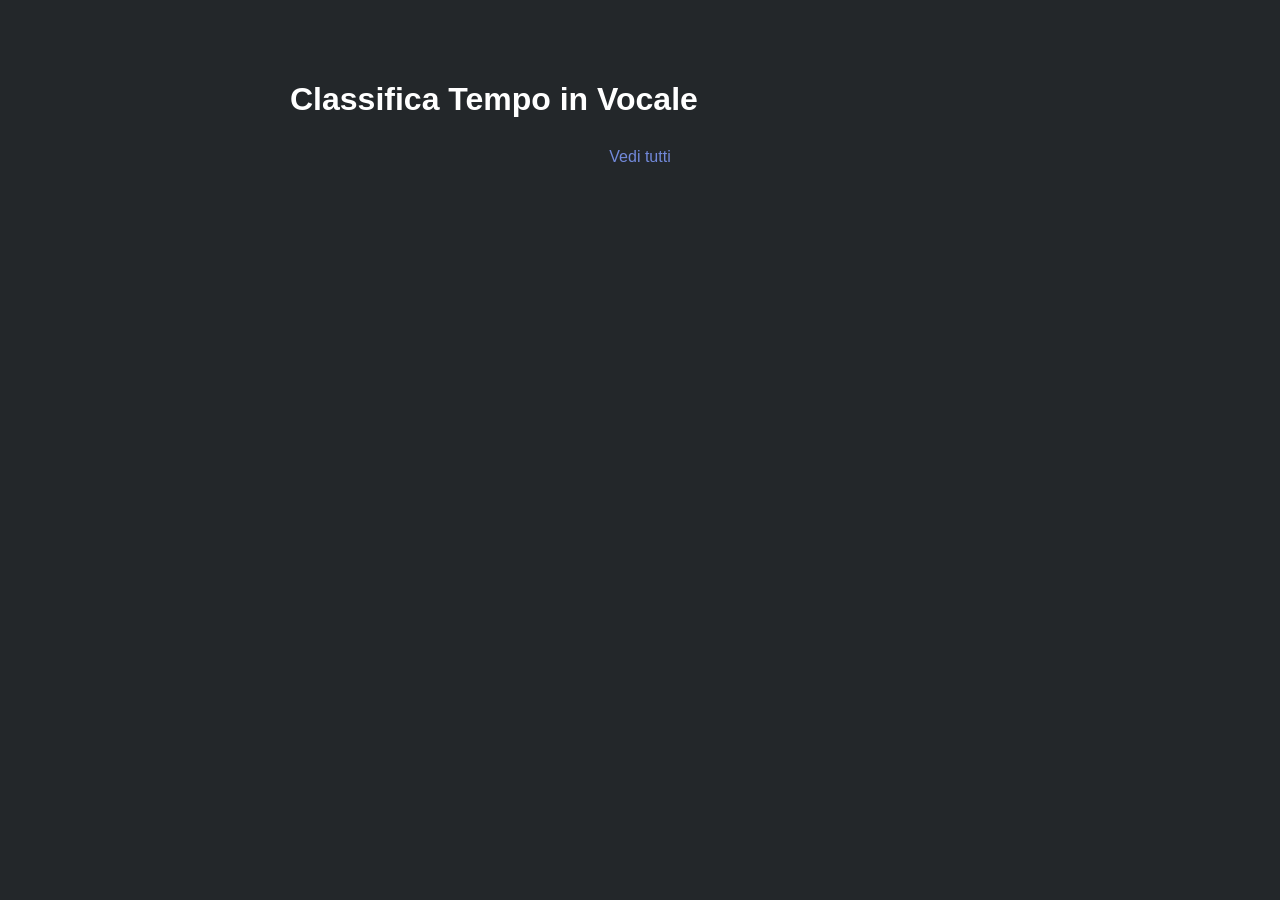
<file: index.html>
<!DOCTYPE html>
<html lang="it">
<head>
    <meta charset="UTF-8">
    <meta name="viewport" content="width=device-width, initial-scale=1.0">
    <title>Classifica Tempo in Vocale</title>
    <link rel="stylesheet" href="a.css">
</head>

<body>
    <div class="container">
        <h1>Classifica Tempo in Vocale</h1>

        <div id="leaderboard"></div>

        <a class="view-all" href="#">Vedi tutti</a>
    </div>
    <script src="a.js"></script>
</body>
</html>
</file>
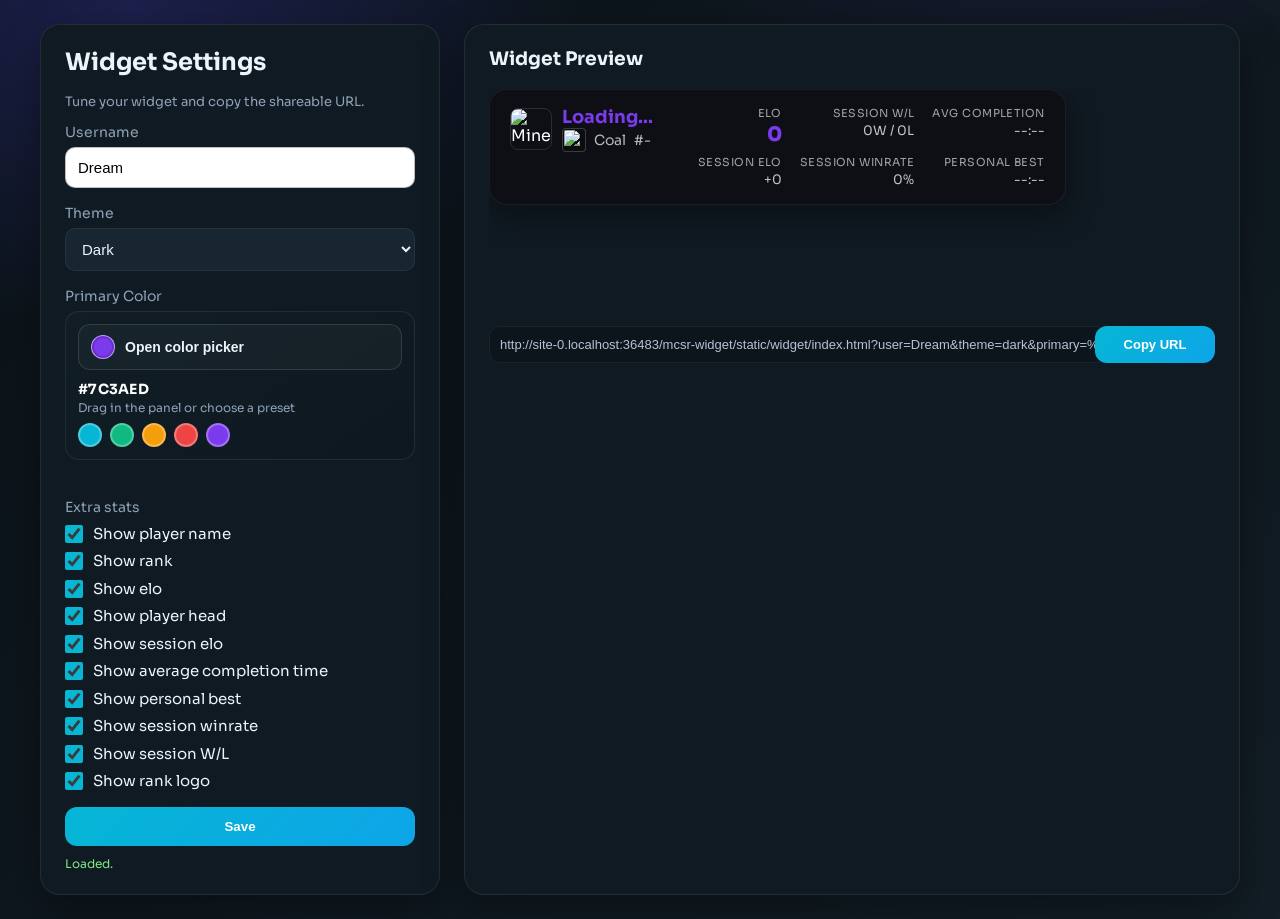
<file: mcsr-widget/static/dashboard/index.html>
<!DOCTYPE html>
<html>
<head>
  <meta charset="UTF-8">
  <meta name="viewport" content="width=device-width, initial-scale=1">
  <title>MCSR Widget Dashboard</title>
  <link rel="stylesheet" href="style.css">
</head>
<body>

<div class="dashboard">
  <div class="panel">
    <h2>Widget Settings</h2>
    <p class="subtle">Tune your widget and copy the shareable URL.</p>

    <div class="control">
      <label>Username</label>
      <input id="username" placeholder="Nickname">
    </div>

    <div class="control">
      <label>Theme</label>
      <select id="theme">
        <option value="dark">Dark</option>
        <option value="light">Light</option>
      </select>
    </div>

    <div class="control">
      <label>Primary Color</label>
      <div class="color-card">
        <input type="color" id="primary" class="primary-native" aria-label="Choose primary color">
        <button type="button" id="primaryTrigger" class="primary-trigger">
          <span id="primarySwatch" class="primary-swatch"></span>
          <span class="primary-trigger-text">Open color picker</span>
        </button>
        <div class="custom-picker" id="customPicker">
          <div class="picker-spectrum" id="pickerSpectrum" aria-label="Color spectrum">
            <span class="picker-knob" id="pickerKnob"></span>
          </div>
          <label class="picker-hue-line">
            <span>Hue</span>
            <input id="pickerHue" type="range" min="0" max="360" step="1" value="270">
          </label>
          <label class="picker-hex-line">
            <span>HEX</span>
            <input id="primaryHexInput" type="text" maxlength="7" value="#7C3AED">
          </label>
        </div>
        <div class="color-meta">
          <div id="primaryHex">#7C3AED</div>
          <div class="color-hint">Drag in the panel or choose a preset</div>
        </div>
        <div class="preset-row" id="presetRow">
          <button type="button" class="preset" data-color="#06B6D4" aria-label="Preset cyan"></button>
          <button type="button" class="preset" data-color="#10B981" aria-label="Preset emerald"></button>
          <button type="button" class="preset" data-color="#F59E0B" aria-label="Preset amber"></button>
          <button type="button" class="preset" data-color="#EF4444" aria-label="Preset red"></button>
          <button type="button" class="preset" data-color="#7C3AED" aria-label="Preset violet"></button>
        </div>
      </div>
    </div>

    <div class="control toggles-control">
      <label>Extra stats</label>
      <label class="checkline"><input type="checkbox" id="showName"> Show player name</label>
      <label class="checkline"><input type="checkbox" id="showRank"> Show rank</label>
      <label class="checkline"><input type="checkbox" id="showElo"> Show elo</label>
      <label class="checkline"><input type="checkbox" id="head"> Show player head</label>
      <label class="checkline"><input type="checkbox" id="sessionElo"> Show session elo</label>
      <label class="checkline"><input type="checkbox" id="avgTime"> Show average completion time</label>
      <label class="checkline"><input type="checkbox" id="personalBest"> Show personal best</label>
      <label class="checkline"><input type="checkbox" id="sessionWinrate"> Show session winrate</label>
      <label class="checkline"><input type="checkbox" id="sessionWL"> Show session W/L</label>
      <label class="checkline"><input type="checkbox" id="rankLogo"> Show rank logo</label>
    </div>

    <button id="saveBtn" type="button">Save</button>
    <div id="status" class="status" aria-live="polite"></div>
  </div>

  <div class="preview">
    <h3>Widget Preview</h3>
    <iframe id="preview"></iframe>

    <div class="output">
      <input id="url" readonly>
      <button id="copyBtn" type="button">Copy URL</button>
    </div>
  </div>
</div>

<script src="script.js"></script>
</body>
</html>
</file>
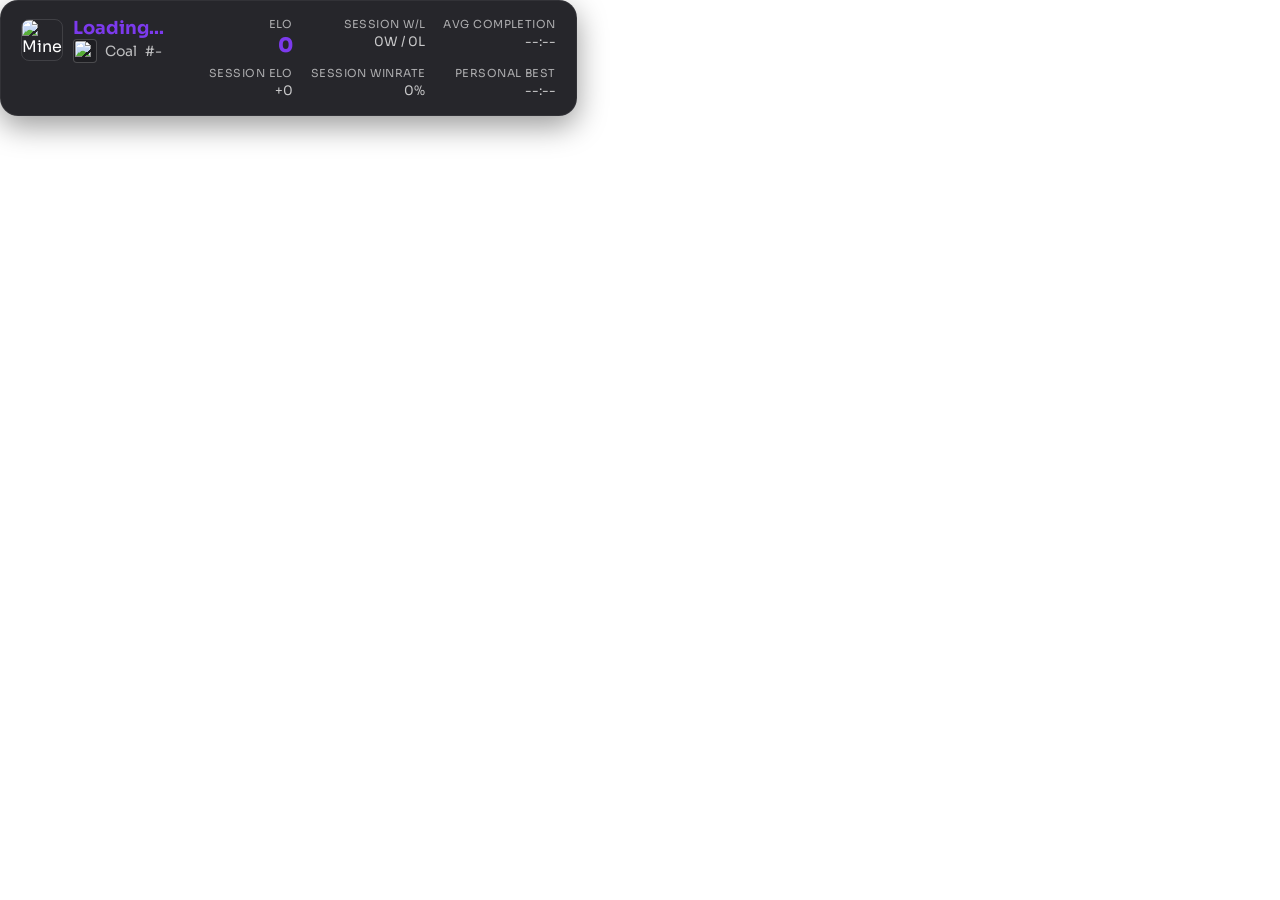
<file: mcsr-widget/static/widget/index.html>
<!DOCTYPE html>
<html>
<head>
  <meta charset="UTF-8">
  <meta name="viewport" content="width=device-width, initial-scale=1">
  <link rel="stylesheet" href="style.css">
</head>
<body>
  <div id="widget" class="dark">
    <div class="left" id="leftCol">
      <img id="head" alt="Minecraft head">
      <div class="identity">
        <div id="username">Loading...</div>
        <div class="rank-line" id="rankLine">
          <img id="rankIcon" class="rank-icon" alt="Rank icon">
          <span id="rankName">Coal</span>
          <span id="rank">#-</span>
        </div>
      </div>
    </div>

    <div class="right stats" id="rightCol">
      <div class="stat" id="statElo">
        <span class="label">ELO</span>
        <span id="elo">0</span>
      </div>
      <div class="stat" id="statSessionElo">
        <span class="label">Session ELO</span>
        <span id="sessionElo">+0</span>
      </div>
      <div class="stat" id="statWL">
        <span class="label">Session W/L</span>
        <span id="wl">0W / 0L</span>
      </div>
      <div class="stat" id="statWinrate">
        <span class="label">Session Winrate</span>
        <span id="winrate">0%</span>
      </div>
      <div class="stat" id="statAvgTime">
        <span class="label">Avg Completion</span>
        <span id="avgTime">--:--</span>
      </div>
      <div class="stat" id="statPersonalBest">
        <span class="label">Personal Best</span>
        <span id="personalBest">--:--</span>
      </div>
    </div>
  </div>

  <script src="script.js"></script>
</body>
</html>
</file>
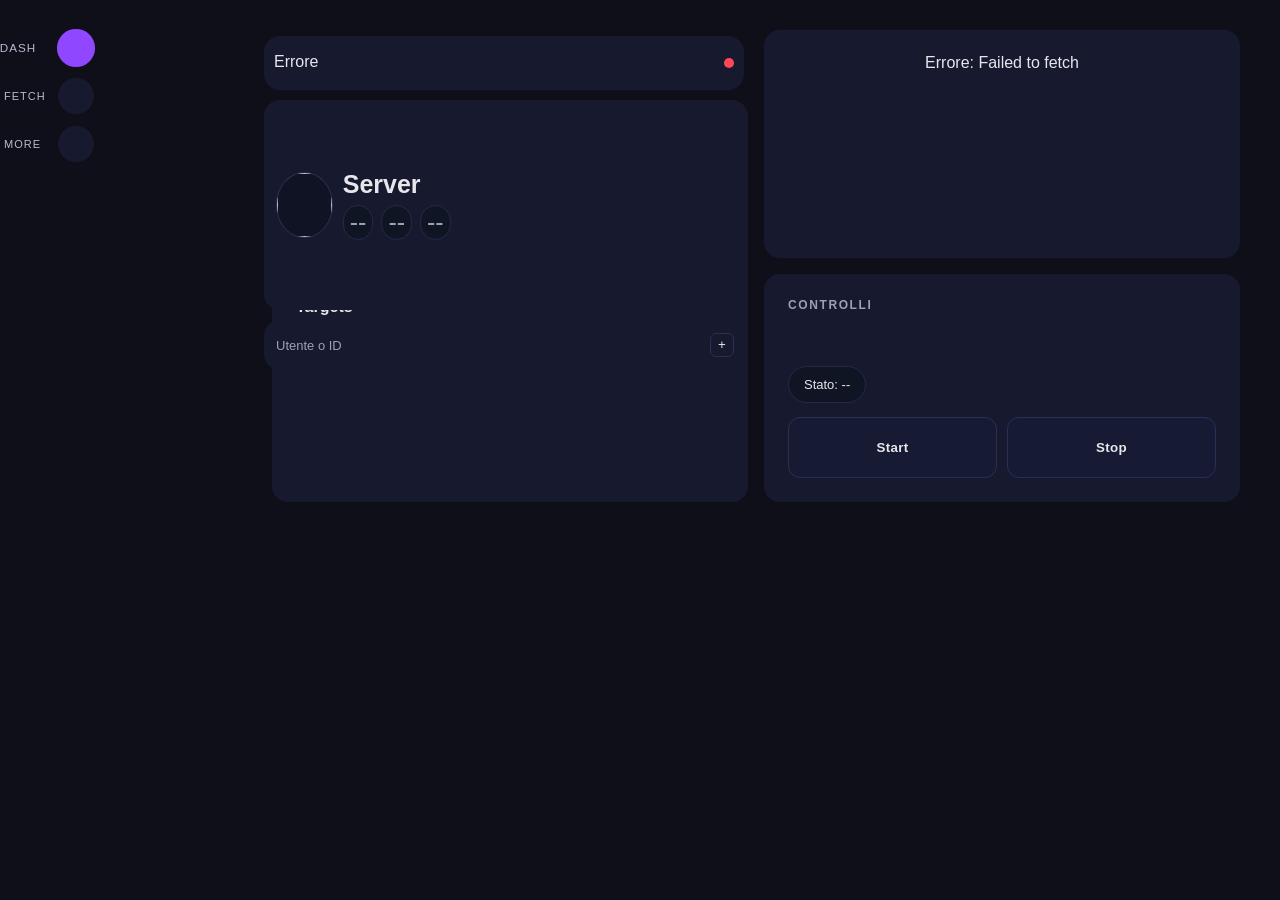
<file: dash.html>
<!DOCTYPE html>
<html lang="it">
<head>
<meta charset="UTF-8">
<meta name="viewport" content="width=device-width, initial-scale=1.0">
<title>Dashboard Bot</title>
<link rel="stylesheet" href="dash.css">
</head>
<body>

<div class="container">

    <!-- Barra bottoni schede -->
    <div class="tab-buttons">
        <button class="active" data-label="DASH" onclick="showTab('dashboard')"></button>
        <button data-label="FETCH"></button>
        <button data-label="MORE" onclick="showTab('more')"></button>
    </div>

    <!-- Schede principali -->
    <div id="dashboard" class="tab-content active">
        <div class="dashboard-layout">
            <div class="pills-vertical">
                <div class="pill pill-online">
                    <span class="pill-status">
                        <span class="pill-text" id="bot-status-text">--</span>
                        <span class="pill-subtext" id="bot-status-time"></span>
                    </span>
                    <span class="status-dot status-unknown" aria-label="unknown"></span>
                </div>
                <div class="pill pill-server">
                    <img id="server-icon" class="server-icon" alt="">
                    <div class="server-box">
                        <div class="server-name" id="server-name">Server</div>
                        <div class="server-meta">
                            <span id="server-members">--</span>
                            <span id="server-text">--</span>
                            <span id="server-voice">--</span>
                        </div>
                    </div>
                </div>
                <div class="pill pill-utenti">
                    <input id="member-input" type="text" placeholder="Utente o ID" autocomplete="off">
                    <button id="member-add" class="pill-add" type="button">+</button>
                    <div id="member-suggest" class="suggest-box" aria-hidden="true"></div>
                </div>
            </div>

            <div class="big-card card-fetch">Fetch</div>

            <div class="big-card card-info">
                <div class="targets-card">
                    <div class="targets-title">Targets</div>
                    <ul id="target-list" class="targets-list"></ul>
                </div>
            </div>

            <div class="big-card card-log">
                <div class="log-card">
                    <div class="log-title">Controlli</div>
                    <div class="log-status" id="cmd-status">Stato: --</div>
                    <div class="log-actions">
                        <button id="btn-start" class="log-btn">Start</button>
                        <button id="btn-stop" class="log-btn danger">Stop</button>
                    </div>
                </div>
            </div>
        </div>
    </div>

    <div id="more" class="tab-content grid">
        <div class="card">Altro contenuto</div>
        <div class="card">Opzioni aggiuntive</div>
    </div>

</div>

<script src="dash.js"></script>
</body>
</html>
</file>
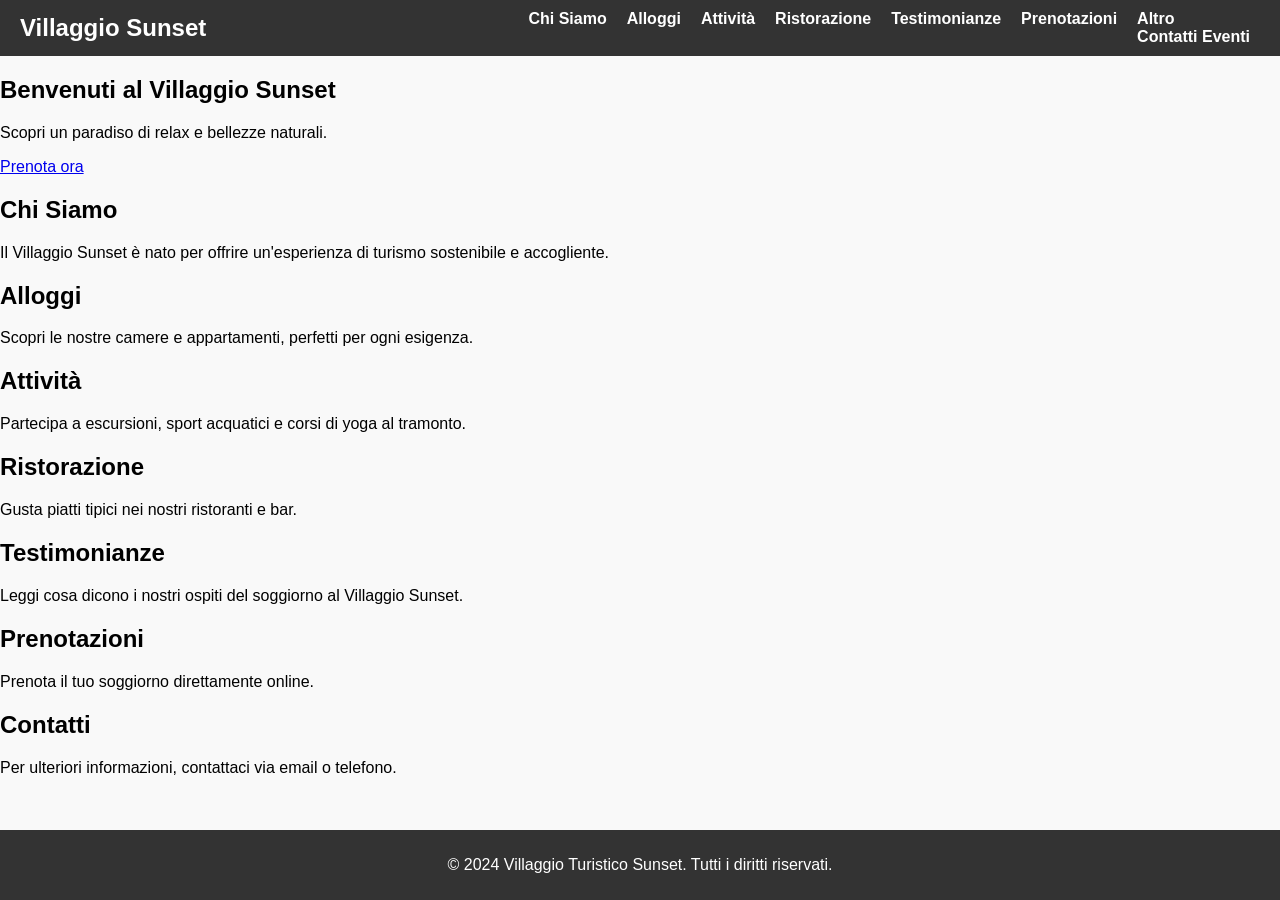
<file: main.html>
<!DOCTYPE html>
<html lang="it">
<head>
    <meta charset="UTF-8">
    <meta name="viewport" content="width=device-width, initial-scale=1.0">
    <link rel="stylesheet" href="styles.css">
    <title>Villaggio Turistico Sunset</title>
</head>
<body>
    <header>
        <div class="logo">Villaggio Sunset</div>
        <nav>
            <ul>
                <li><a href="#chi-siamo">Chi Siamo</a></li>
                <li><a href="#alloggi">Alloggi</a></li>
                <li><a href="#attivita">Attività</a></li>
                <li><a href="#ristorazione">Ristorazione</a></li>
                <li><a href="#testimonianze">Testimonianze</a></li>
                <li><a href="#prenotazioni">Prenotazioni</a></li>
                <li>
                    <a href="javascript:void(0);" class="dropdown-toggle">Altro</a>
                    <div class="dropdown-content">
                        <a href="#contatti">Contatti</a>
                        <a href="#eventi">Eventi</a>
                    </div>
                </li>
            </ul>
        </nav>
    </header>

    <section class="hero">
        <h1>Benvenuti al Villaggio Sunset</h1>
        <p>Scopri un paradiso di relax e bellezze naturali.</p>
        <a href="#prenotazioni" class="btn">Prenota ora</a>
    </section>

    <section id="chi-siamo">
        <h2>Chi Siamo</h2>
        <p>Il Villaggio Sunset è nato per offrire un'esperienza di turismo sostenibile e accogliente.</p>
    </section>

    <section id="alloggi">
        <h2>Alloggi</h2>
        <p>Scopri le nostre camere e appartamenti, perfetti per ogni esigenza.</p>
    </section>

    <section id="attivita">
        <h2>Attività</h2>
        <p>Partecipa a escursioni, sport acquatici e corsi di yoga al tramonto.</p>
    </section>

    <section id="ristorazione">
        <h2>Ristorazione</h2>
        <p>Gusta piatti tipici nei nostri ristoranti e bar.</p>
    </section>

    <section id="testimonianze">
        <h2>Testimonianze</h2>
        <p>Leggi cosa dicono i nostri ospiti del soggiorno al Villaggio Sunset.</p>
    </section>

    <section id="prenotazioni">
        <h2>Prenotazioni</h2>
        <p>Prenota il tuo soggiorno direttamente online.</p>
    </section>

    <section id="contatti">
        <h2>Contatti</h2>
        <p>Per ulteriori informazioni, contattaci via email o telefono.</p>
    </section>

    <footer>
        <p>&copy; 2024 Villaggio Turistico Sunset. Tutti i diritti riservati.</p>
    </footer>

    <script>
        document.querySelectorAll('.dropdown-toggle').forEach(item => {
            item.addEventListener('click', () => {
                const dropdown = item.nextElementSibling;
                const isVisible = dropdown.style.display === 'block';
                dropdown.style.display = isVisible ? 'none' : 'block';
            });
        });
        window.onclick = function(event) {
            if (!event.target.matches('.dropdown-toggle')) {
                const dropdowns = document.getElementsByClassName("dropdown-content");
                for (let i = 0; i < dropdowns.length; i++) {
                    dropdowns[i].style.display = 'none';
                }
            }
        }
    </script>
</body>
</html>
</file>
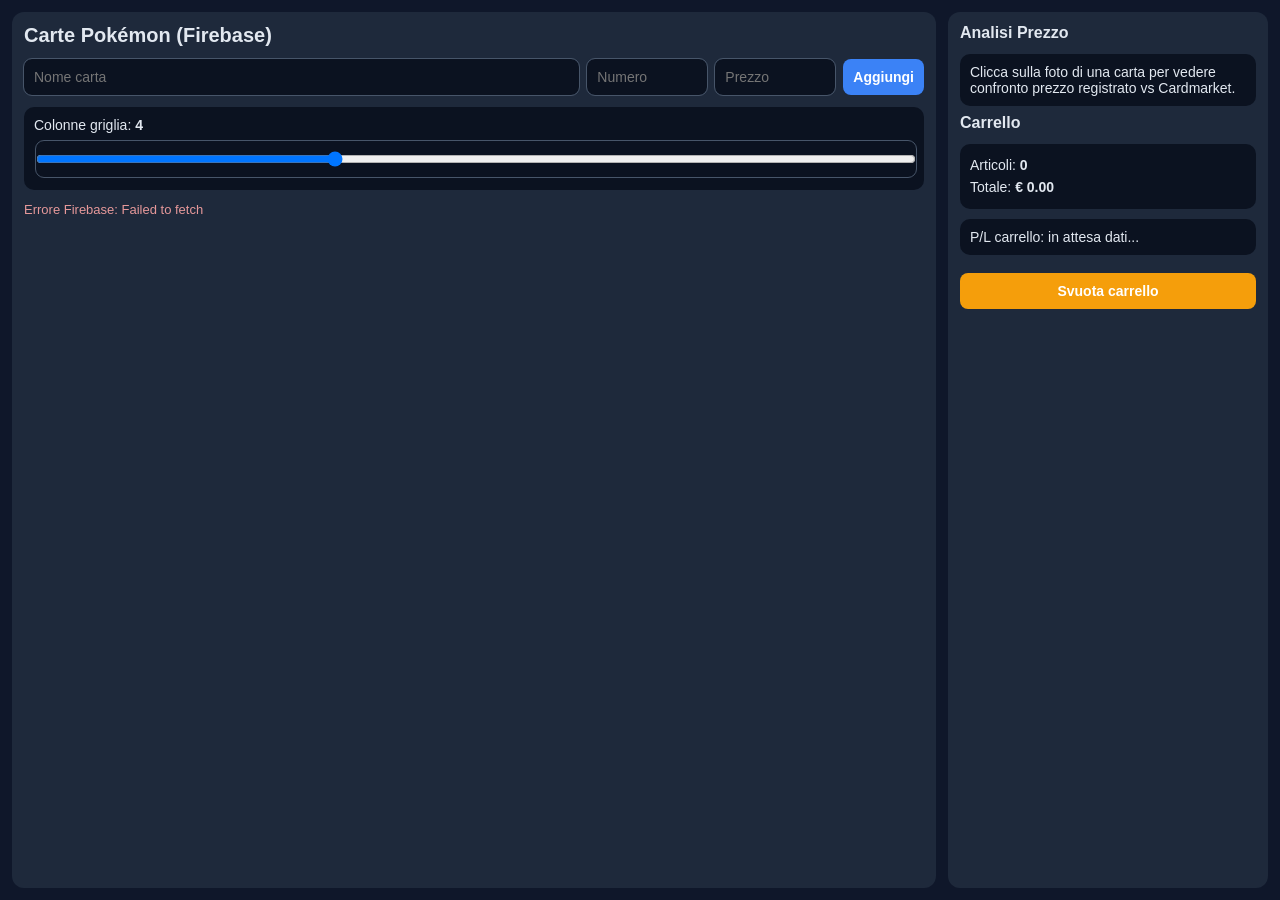
<file: poke.html>
<!DOCTYPE html>
<html lang="it">
<head>
  <meta charset="UTF-8">
  <meta name="viewport" content="width=device-width, initial-scale=1.0">
  <title>Poke Paradosso - Firebase</title>
  <style>
    :root {
      --bg: #0f172a;
      --panel: #1e293b;
      --panel-2: #334155;
      --text: #e2e8f0;
      --primary: #3b82f6;
      --danger: #ef4444;
      --success: #10b981;
      --warning: #f59e0b;
    }

    * { box-sizing: border-box; }

    body {
      margin: 0;
      font-family: Arial, sans-serif;
      background: var(--bg);
      color: var(--text);
    }

    .layout {
      display: grid;
      grid-template-columns: 1fr 320px;
      gap: 12px;
      min-height: 100vh;
      padding: 12px;
    }

    .left-column,
    .right-column {
      background: var(--panel);
      border-radius: 12px;
      padding: 12px;
    }

    h1, h2 { margin: 0 0 12px 0; }
    h1 { font-size: 20px; }
    h2 { font-size: 16px; }

    .form-grid {
      display: grid;
      gap: 8px;
      grid-template-columns: 1fr 120px 120px auto;
      margin-bottom: 12px;
    }

    input, button {
      border: none;
      border-radius: 8px;
      padding: 10px;
      font-size: 14px;
    }

    input {
      background: #0b1220;
      color: var(--text);
      outline: 1px solid #475569;
    }

    button {
      color: white;
      cursor: pointer;
      font-weight: bold;
    }

    .btn-primary { background: var(--primary); }
    .btn-danger { background: var(--danger); }
    .btn-success { background: var(--success); }
    .btn-warning { background: var(--warning); }

    .status {
      font-size: 13px;
      opacity: .9;
      margin: 0 0 10px 0;
    }

    .cards-grid {
      display: grid;
      grid-template-columns: repeat(4, minmax(0, 1fr));
      gap: 10px;
    }

    .card {
      background: var(--panel-2);
      border-radius: 10px;
      padding: 8px;
      overflow: hidden;
    }

    .card img {
      width: 100%;
      border-radius: 8px;
      aspect-ratio: 3 / 4;
      object-fit: cover;
      margin-bottom: 6px;
    }

    .card-title {
      font-weight: 700;
      font-size: 14px;
      white-space: nowrap;
      overflow: hidden;
      text-overflow: ellipsis;
    }
    .card-sub {
      font-size: 12px;
      opacity: .9;
      margin-top: 2px;
      white-space: nowrap;
      overflow: hidden;
      text-overflow: ellipsis;
    }
    .card-meta-row {
      display: flex;
      align-items: center;
      justify-content: space-between;
      gap: 8px;
      margin-top: 2px;
    }
    .card-live-price {
      font-size: 12px;
      font-weight: 700;
      min-height: 16px;
      text-align: right;
      white-space: nowrap;
      overflow: hidden;
      text-overflow: ellipsis;
    }
    .card-price-edit {
      margin-top: 2px;
      font-size: 12px;
      opacity: .95;
      cursor: pointer;
      user-select: none;
      display: inline-block;
      max-width: 100%;
      white-space: nowrap;
      overflow: hidden;
      text-overflow: ellipsis;
    }
    .card-price-edit:hover { color: #7dd3fc; }
    .card-actions {
      display: grid;
      grid-template-columns: repeat(2, minmax(0, 1fr));
      gap: 6px;
      margin-top: 8px;
      width: 100%;
    }
    .card-actions button {
      width: 100%;
      min-width: 0;
      max-width: 100%;
      white-space: nowrap;
      overflow: hidden;
      text-overflow: ellipsis;
      line-height: 1.2;
      text-align: center;
      font-size: clamp(9px, 0.75vw, 14px);
      padding: clamp(6px, 0.7vw, 10px);
    }

    .btn-info { background: #0ea5e9; }

    .columns-control {
      background: #0b1220;
      border-radius: 10px;
      padding: 10px;
      margin-bottom: 12px;
      font-size: 14px;
    }

    .columns-control input[type="range"] {
      width: 100%;
      margin-top: 8px;
    }

    .cart-summary {
      background: #0b1220;
      border-radius: 10px;
      padding: 10px;
      margin-bottom: 10px;
      font-size: 14px;
      line-height: 1.6;
    }

    .cart-list {
      display: grid;
      gap: 8px;
      margin-bottom: 10px;
      max-height: 55vh;
      overflow: auto;
    }

    .cart-item {
      background: var(--panel-2);
      border-radius: 8px;
      padding: 8px;
      font-size: 13px;
    }

    .cart-row {
      display: flex;
      justify-content: space-between;
      gap: 8px;
      align-items: center;
    }

    .qty-actions {
      display: flex;
      gap: 6px;
      margin-top: 6px;
    }

    .qty-actions button {
      flex: 1;
      padding: 6px;
      font-size: 12px;
    }

    .info-box {
      background: #0b1220;
      border-radius: 10px;
      padding: 10px;
      margin: 8px 0;
      font-size: 14px;
    }

    .delta.up { color: #34d399; }
    .delta.down { color: #f87171; }
    .delta.neutral { color: #cbd5e1; }
    .pnl-positive { color: #34d399; font-weight: 700; }
    .pnl-negative { color: #f87171; font-weight: 700; }
    .pnl-neutral { color: #cbd5e1; font-weight: 700; }

    @media (max-width: 980px) {
      .layout { grid-template-columns: 1fr; }
      .form-grid { grid-template-columns: 1fr 1fr; }
      .cards-grid { grid-template-columns: repeat(2, minmax(0, 1fr)); }
      .right-column { margin-top: 0; }
      .card-actions button {
        font-size: clamp(10px, 1.8vw, 13px);
      }
    }

    @media (max-width: 600px) {
      .layout { padding: 8px; gap: 8px; }
      .left-column,
      .right-column { padding: 10px; }
      .form-grid { grid-template-columns: 1fr; }
      .form-grid input,
      .form-grid button { width: 100%; }
      .cards-grid { grid-template-columns: 1fr; gap: 8px; }
      .card { padding: 7px; }
      .card-actions button { padding: 8px; font-size: 12px; }
      .card-meta-row { gap: 6px; }
      .card-live-price { font-size: 11px; }
      .card-price-edit { font-size: 11px; }
      .cart-row { flex-wrap: wrap; }
      .cart-row strong,
      .cart-row span { word-break: break-word; }
      .qty-actions { flex-wrap: wrap; }
      .qty-actions button { min-width: 80px; }
      .columns-control,
      .cart-summary,
      .info-box { font-size: 13px; }
    }

    @media (max-width: 380px) {
      h1 { font-size: 18px; }
      h2 { font-size: 15px; }
      .card-title { font-size: 13px; }
      .card-sub,
      .card-live-price,
      .card-price-edit { font-size: 11px; }
      .card-actions { grid-template-columns: 1fr; }
      .card-actions button {
        font-size: 11px;
        padding: 7px;
      }
      .qty-actions button { flex: 1 1 100%; }
    }
  </style>
</head>
<body>
  <div class="layout">
    <section class="left-column">
      <h1>Carte Pokémon (Firebase)</h1>

      <form id="cardForm" class="form-grid">
        <input id="name" type="text" placeholder="Nome carta" required>
        <input id="number" type="text" placeholder="Numero" required>
        <input id="price" type="number" step="0.01" min="0" placeholder="Prezzo" required>
        <button type="submit" class="btn-primary">Aggiungi</button>
      </form>

      <div class="columns-control">
        Colonne griglia: <strong><span id="colsValue">4</span></strong>
        <input id="colsSlider" type="range" min="1" max="10" value="4">
      </div>

      <p class="status" id="status">Caricamento dati...</p>
      <div id="cardsGrid" class="cards-grid"></div>
    </section>

    <aside class="right-column">
      <h2>Analisi Prezzo</h2>
      <div id="priceInsight" class="info-box">Clicca sulla foto di una carta per vedere confronto prezzo registrato vs Cardmarket.</div>
      <a id="priceInsightLink" href="#" target="_blank" rel="noopener noreferrer" style="display:none; color:#7dd3fc; margin-bottom:12px;">Apri pagina Cardmarket</a>

      <h2>Carrello</h2>
      <div class="cart-summary">
        <div>Articoli: <strong id="cartItems">0</strong></div>
        <div>Totale: <strong>€ <span id="cartTotal">0.00</span></strong></div>
      </div>

      <div id="cartPnlSummary" class="info-box">P/L carrello: in attesa dati...</div>

      <div id="cartList" class="cart-list"></div>

      <button id="clearCartBtn" class="btn-warning" style="width:100%;">Svuota carrello</button>
    </aside>
  </div>

  <script>
    const FIREBASE_DB_URL = "https://pokeparadosso-default-rtdb.europe-west1.firebasedatabase.app";
    const CART_PATH = "/cart.json";
    const DEFAULT_SET_PTCGO = "PAR";
    const DEFAULT_SET_ID = "sv4";
    const MARKET_CACHE_TTL_MS = 5 * 60 * 1000;

    let cards = [];
    let cart = [];
    let pnlComputeToken = 0;
    let cardsPriceComputeToken = 0;
    const marketPriceCacheByKey = new Map();
    let cartItemPnlElements = new Map();

    const cardsGrid = document.getElementById("cardsGrid");
    const cartList = document.getElementById("cartList");
    const cartItemsEl = document.getElementById("cartItems");
    const cartTotalEl = document.getElementById("cartTotal");
    const cartPnlSummaryEl = document.getElementById("cartPnlSummary");
    const statusEl = document.getElementById("status");
    const priceInsightEl = document.getElementById("priceInsight");
    const priceInsightLinkEl = document.getElementById("priceInsightLink");
    const colsSliderEl = document.getElementById("colsSlider");
    const colsValueEl = document.getElementById("colsValue");

    document.getElementById("cardForm").addEventListener("submit", onSubmitCard);
    document.getElementById("clearCartBtn").addEventListener("click", clearCart);
    colsSliderEl.addEventListener("input", applyColumnsFromSlider);

    init();

    function init() {
      applyColumnsFromSlider();
      fetchCards();
      fetchCart();
      // refresh automatico ogni 8 secondi (simile realtime)
      setInterval(() => {
        fetchCards();
        fetchCart();
      }, 8000);
    }

    function applyColumnsFromSlider() {
      const cols = Math.max(1, Math.min(10, Number(colsSliderEl.value) || 4));
      colsValueEl.textContent = String(cols);
      cardsGrid.style.gridTemplateColumns = `repeat(${cols}, minmax(0, 1fr))`;
    }

    function setStatus(text, isError = false) {
      statusEl.textContent = text;
      statusEl.style.color = isError ? "#fca5a5" : "#cbd5e1";
    }

    async function fetchCart() {
      try {
        const data = await firebaseRequest(`${CART_PATH}?t=${Date.now()}`, { cache: "no-store" });

        if (!data) {
          cart = [];
          renderCart();
          return;
        }

        cart = Object.values(data)
          .map(item => ({
            id: item.id,
            name: item.name,
            number: item.number || "",
            price: Number(item.price) || 0,
            qty: Math.max(1, Number(item.qty) || 1)
          }))
          .filter(item => item.id && item.name);

        renderCart();
      } catch (err) {
        console.error("Errore caricamento carrello Firebase:", err);
      }
    }

    async function saveCartToFirebase() {
      const payload = {};
      for (const item of cart) {
        payload[item.id] = {
          id: item.id,
          name: item.name,
          number: item.number || "",
          price: Number(item.price) || 0,
          qty: Math.max(1, Number(item.qty) || 1)
        };
      }

      await firebaseRequest(CART_PATH, {
        method: "PUT",
        headers: { "Content-Type": "application/json" },
        body: JSON.stringify(payload)
      });
    }

    async function firebaseRequest(path, options = {}) {
      const url = `${FIREBASE_DB_URL}${path}`;
      const response = await fetch(url, options);

      if (!response.ok) {
        const body = await response.text();
        throw new Error(`HTTP ${response.status} ${response.statusText} - ${body || "nessun dettaglio"}`);
      }

      if (response.status === 204) return null;
      return response.json();
    }

    async function fetchCards() {
      setStatus("Carico carte da Firebase...");

      try {
        const data = await firebaseRequest(`/cards.json?t=${Date.now()}`, { cache: "no-store" });

        cards = data
          ? Object.entries(data).map(([id, value]) => ({
              id,
              name: value.name || "Senza nome",
              number: value.number || "000",
              price: Number(value.price) || 0,
              marketCurrentPrice: Number(value?.market?.currentPrice),
              marketSourceLabel: String(value?.market?.sourceLabel || ""),
              marketAvg30: Number(value?.market?.avg30),
              marketTrendPrice: Number(value?.market?.trendPrice),
              marketUrl: String(value?.market?.cardmarketUrl || ""),
              marketUpdatedAt: Number(value?.market?.updatedAt)
            }))
          : [];

        cards.sort((a, b) => Number(a.number) - Number(b.number));
        renderCards();
        setStatus(`Carte caricate: ${cards.length}`);
      } catch (err) {
        console.error(err);
        setStatus(`Errore Firebase: ${err.message}`, true);
      }
    }

    async function onSubmitCard(event) {
      event.preventDefault();

      const name = document.getElementById("name").value.trim();
      const number = document.getElementById("number").value.trim();
      const price = Number(document.getElementById("price").value);

      if (!name || !number || !Number.isFinite(price) || price < 0) {
        setStatus("Inserisci dati validi per la carta.", true);
        return;
      }

      setStatus("Salvataggio carta su Firebase...");

      try {
        await firebaseRequest(`/cards.json`, {
          method: "POST",
          headers: { "Content-Type": "application/json" },
          body: JSON.stringify({ name, number, price })
        });

        event.target.reset();
        await fetchCards();
        setStatus("Carta aggiunta con successo.");
      } catch (err) {
        console.error(err);
        setStatus(`Salvataggio fallito: ${err.message}`, true);
      }
    }

    async function deleteCard(cardId) {
      const ok = confirm("Eliminare questa carta?");
      if (!ok) return;

      setStatus("Eliminazione carta...");

      try {
        await firebaseRequest(`/cards/${cardId}.json`, { method: "DELETE" });

        // rimuove anche dal carrello eventuali riferimenti
        cart = cart.filter(item => item.id !== cardId);
        await saveCartToFirebase();
        renderCart();

        await fetchCards();
        setStatus("Carta eliminata.");
      } catch (err) {
        console.error(err);
        setStatus(`Eliminazione fallita: ${err.message}`, true);
      }
    }

    async function updateCardPrice(cardId) {
      const card = cards.find(c => c.id === cardId);
      if (!card) return;

      const input = prompt(`Nuovo prezzo registrato per ${card.name} #${card.number}`, card.price.toFixed(2));
      if (input === null) return;

      const normalized = String(input).replace(",", ".").trim();
      const newPrice = Number(normalized);

      if (!Number.isFinite(newPrice) || newPrice < 0) {
        setStatus("Prezzo non valido. Inserisci un numero >= 0.", true);
        return;
      }

      setStatus("Aggiorno prezzo registrato...");

      try {
        await firebaseRequest(`/cards/${cardId}.json`, {
          method: "PATCH",
          headers: { "Content-Type": "application/json" },
          body: JSON.stringify({ price: newPrice })
        });

        const local = cards.find(c => c.id === cardId);
        if (local) local.price = newPrice;

        renderCards();
        setStatus("Prezzo registrato aggiornato.");
      } catch (err) {
        console.error(err);
        setStatus(`Aggiornamento prezzo fallito: ${err.message}`, true);
      }
    }

    async function saveCardMarketData(cardId, marketData) {
      await firebaseRequest(`/cards/${cardId}.json`, {
        method: "PATCH",
        headers: { "Content-Type": "application/json" },
        body: JSON.stringify({
          market: {
            currentPrice: Number(marketData.currentPrice) || null,
            sourceLabel: String(marketData.sourceLabel || ""),
            avg30: Number.isFinite(Number(marketData.avg30)) ? Number(marketData.avg30) : null,
            trendPrice: Number.isFinite(Number(marketData.trendPrice)) ? Number(marketData.trendPrice) : null,
            cardmarketUrl: String(marketData.cardmarketUrl || ""),
            updatedAt: Date.now()
          }
        })
      });
    }

    function getCardImage(number) {
      return `https://dz3we2x72f7ol.cloudfront.net/expansions/paradox-rift/it-it/SV04_IT_${number}-2x.png`;
    }

    function normalizeNumber(rawNumber) {
      const cleaned = String(rawNumber ?? "")
        .replace(/#/g, " ")
        .replace(/\s+/g, " ")
        .trim();

      // prende l'ultima parte utile (es: "PAR 210" -> "210")
      const pieces = cleaned.split(" ");
      const candidate = pieces[pieces.length - 1] || cleaned;
      return candidate.toUpperCase();
    }

    async function fetchPokemonTcgCardsByQuery(query) {
      const url = `https://api.pokemontcg.io/v2/cards?q=${encodeURIComponent(query)}`;
      const res = await fetch(url);
      if (!res.ok) throw new Error(`API prezzo non disponibile (${res.status})`);
      const payload = await res.json();
      return Array.isArray(payload?.data) ? payload.data : [];
    }

    function pickBestCardMatch(cardsList, cardName, cardNumber) {
      const num = String(cardNumber).toUpperCase();
      const nameNorm = String(cardName || "").trim().toLowerCase();

      let best = null;
      let bestScore = -1;

      for (const c of cardsList) {
        let score = 0;
        const cNum = String(c?.number || "").toUpperCase();
        const cName = String(c?.name || "").trim().toLowerCase();
        const cSetCode = String(c?.set?.ptcgoCode || "").toUpperCase();
        const cSetId = String(c?.set?.id || "").toLowerCase();

        if (cNum === num) score += 5;
        if (cSetCode === DEFAULT_SET_PTCGO) score += 4;
        if (cSetId === DEFAULT_SET_ID) score += 4;
        if (nameNorm && cName === nameNorm) score += 3;
        if (nameNorm && cName.includes(nameNorm)) score += 1;

        if (score > bestScore) {
          bestScore = score;
          best = c;
        }
      }

      return best || cardsList[0] || null;
    }

    async function fetchCardmarketData(card) {
      const normalizedNumber = normalizeNumber(card.number);

      // Strategia robusta: prima set+numero (evita mismatch nomi ITA/ENG), poi fallback su nome
      const queries = [
        `set.ptcgoCode:${DEFAULT_SET_PTCGO} number:${normalizedNumber}`,
        `set.id:${DEFAULT_SET_ID} number:${normalizedNumber}`,
        `number:${normalizedNumber} name:"${card.name}"`,
        `name:"${card.name}"`
      ];

      let list = [];
      for (const q of queries) {
        try {
          const result = await fetchPokemonTcgCardsByQuery(q);
          if (result.length) {
            list = result;
            break;
          }
        } catch {
          // continua sui fallback
        }
      }

      if (!list.length) throw new Error("Carta non trovata su Cardmarket/PokéTCG API (prova con numero/set corretti)");

      const match = pickBestCardMatch(list, card.name, normalizedNumber);
      if (!match) throw new Error("Carta trovata ma non selezionabile");

      const cm = match?.cardmarket || {};
      const prices = cm?.prices || {};

      // "oggi" -> preferiamo trendPrice, poi averageSellPrice, mentre avg30 lo mostriamo come extra
      const trendPrice = Number(prices.trendPrice);
      const averageSellPrice = Number(prices.averageSellPrice);
      const avg30 = Number(prices.avg30);

      let currentPrice = null;
      let sourceLabel = "Prezzo medio oggi";

      if (Number.isFinite(trendPrice) && trendPrice > 0) {
        currentPrice = trendPrice;
        sourceLabel = "Prezzo medio oggi (Trend)";
      } else if (Number.isFinite(averageSellPrice) && averageSellPrice > 0) {
        currentPrice = averageSellPrice;
        sourceLabel = "Prezzo medio oggi (Average sell)";
      } else if (Number.isFinite(avg30) && avg30 > 0) {
        currentPrice = avg30;
        sourceLabel = "Media 30 giorni (fallback)";
      }

      if (!Number.isFinite(currentPrice)) {
        throw new Error("Prezzo Cardmarket non disponibile per questa carta");
      }

      return {
        currentPrice,
        sourceLabel,
        avg30: Number.isFinite(avg30) && avg30 > 0 ? avg30 : null,
        trendPrice: Number.isFinite(trendPrice) && trendPrice > 0 ? trendPrice : null,
        cardmarketUrl: cm?.url || `https://www.cardmarket.com/it/Pokemon/Products/Search?searchString=${encodeURIComponent(card.name)}`
      };
    }

    function renderDelta(savedPrice, marketPrice) {
      const diff = marketPrice - savedPrice;
      const abs = Math.abs(diff).toFixed(2);

      if (diff > 0) {
        return {
          klass: "up",
          icon: "▲",
          text: `+€ ${abs} (Conviene: prezzo attuale più alto del tuo prezzo registrato)`
        };
      }
      if (diff < 0) {
        return {
          klass: "down",
          icon: "▼",
          text: `-€ ${abs} (Non conviene: prezzo attuale più basso del tuo prezzo registrato)`
        };
      }
      return {
        klass: "neutral",
        icon: "■",
        text: "€ 0.00 (Parità)"
      };
    }

    function renderCardDeltaBadge(savedPrice, marketPrice) {
      const diff = marketPrice - savedPrice;
      const abs = Math.abs(diff).toFixed(2);

      if (diff > 0) {
        return {
          klass: "pnl-positive",
          text: `▲ +€ ${abs}`
        };
      }

      if (diff < 0) {
        return {
          klass: "pnl-negative",
          text: `▼ -€ ${abs}`
        };
      }

      return {
        klass: "pnl-neutral",
        text: "■ € 0.00"
      };
    }

    async function showPriceInsight(cardId) {
      const card = cards.find(c => c.id === cardId);
      if (!card) return;

      priceInsightLinkEl.style.display = "none";
      priceInsightEl.innerHTML = `
        <div><strong>${card.name} #${card.number}</strong></div>
        <div style="margin-top:8px;">Prezzo registrato: <strong>€ ${card.price.toFixed(2)}</strong></div>
        <div style="margin-top:8px;">Carico prezzo attuale da Cardmarket...</div>
      `;

      try {
        const market = await fetchCardmarketData(card);
        const delta = renderDelta(card.price, market.currentPrice);

        const extraLines = [];
        if (market.trendPrice !== null) {
          extraLines.push(`<div style="margin-top:6px;">Trend: <strong>€ ${market.trendPrice.toFixed(2)}</strong></div>`);
        }
        if (market.avg30 !== null) {
          extraLines.push(`<div style="margin-top:6px;">Media 30 giorni: <strong>€ ${market.avg30.toFixed(2)}</strong></div>`);
        }

        priceInsightEl.innerHTML = `
          <div><strong>${card.name} #${card.number}</strong></div>
          <div style="margin-top:8px;">Prezzo registrato: <strong>€ ${card.price.toFixed(2)}</strong></div>
          <div style="margin-top:8px;">${market.sourceLabel}: <strong>€ ${market.currentPrice.toFixed(2)}</strong></div>
          ${extraLines.join("")}
          <div class="delta ${delta.klass}" style="margin-top:10px; font-weight:700;">
            ${delta.icon} ${delta.text}
          </div>
        `;

        priceInsightLinkEl.href = market.cardmarketUrl;
        priceInsightLinkEl.style.display = "inline-block";
      } catch (err) {
        priceInsightEl.innerHTML = `
          <div><strong>${card.name} #${card.number}</strong></div>
          <div style="margin-top:8px;">Prezzo registrato: <strong>€ ${card.price.toFixed(2)}</strong></div>
          <div style="margin-top:8px; color:#fca5a5;">${err.message}</div>
        `;
      }
    }

    function renderCards() {
      cardsGrid.innerHTML = "";

      if (!cards.length) {
        cardsGrid.innerHTML = "<p>Nessuna carta disponibile.</p>";
        return;
      }

      for (const card of cards) {
        const hasSavedMarket = Number.isFinite(card.marketCurrentPrice) && card.marketCurrentPrice > 0;
        const savedDelta = hasSavedMarket ? renderCardDeltaBadge(card.price, card.marketCurrentPrice) : null;
        const savedMarketClass = savedDelta ? savedDelta.klass : "pnl-neutral";
        const savedMarketText = savedDelta ? savedDelta.text : "...";

        const article = document.createElement("article");
        article.className = "card";

        article.innerHTML = `
          <img src="${getCardImage(card.number)}" alt="${card.name}" loading="lazy" data-action="price" data-id="${card.id}" style="cursor:pointer;">
          <div class="card-title">${card.name}</div>
          <div class="card-meta-row">
            <div class="card-sub">#${card.number}</div>
            <div class="card-live-price ${savedMarketClass}" data-live-price="${card.id}">${savedMarketText}</div>
          </div>
          <div class="card-price-edit" data-action="edit-price" data-id="${card.id}" title="Clicca per modificare il prezzo registrato">€ ${card.price.toFixed(2)} ✎</div>
          <div class="card-actions">
            <button class="btn-success" data-action="add" data-id="${card.id}">+ Carrello</button>
            <button class="btn-danger" data-action="delete" data-id="${card.id}">Elimina</button>
          </div>
        `;

        cardsGrid.appendChild(article);
      }

      cardsGrid.querySelectorAll("button[data-action='add']").forEach(btn => {
        btn.addEventListener("click", () => addToCart(btn.dataset.id));
      });

      cardsGrid.querySelectorAll("button[data-action='delete']").forEach(btn => {
        btn.addEventListener("click", () => deleteCard(btn.dataset.id));
      });

      cardsGrid.querySelectorAll("img[data-action='price']").forEach(img => {
        img.addEventListener("click", () => showPriceInsight(img.dataset.id));
      });

      cardsGrid.querySelectorAll("[data-action='edit-price']").forEach(el => {
        el.addEventListener("click", () => updateCardPrice(el.dataset.id));
      });

      updateCardsMarketPriceBadges();
    }

    async function getMarketDataForDisplayCard(card) {
      const number = card.number || "";
      const cacheKey = `${card.id}|${card.name}|${number}`;
      const now = Date.now();

      const cached = marketPriceCacheByKey.get(cacheKey);
      if (cached && now - cached.ts < MARKET_CACHE_TTL_MS) {
        return { data: cached.data, fromCache: true };
      }

      const data = await fetchCardmarketData({
        name: card.name,
        number
      });

      marketPriceCacheByKey.set(cacheKey, { ts: now, data });
      return { data, fromCache: false };
    }

    async function updateCardsMarketPriceBadges() {
      const token = ++cardsPriceComputeToken;

      for (const card of cards) {
        const badgeEl = cardsGrid.querySelector(`[data-live-price="${card.id}"]`);
        if (!badgeEl) continue;

        try {
          const marketResult = await getMarketDataForDisplayCard(card);
          if (token !== cardsPriceComputeToken) return;

          const market = marketResult.data;
          const liveDelta = renderCardDeltaBadge(card.price, market.currentPrice);
          badgeEl.className = `card-live-price ${liveDelta.klass}`;
          badgeEl.textContent = liveDelta.text;

          const savedPrice = Number(card.marketCurrentPrice);
          const hasMeaningfulChange = !Number.isFinite(savedPrice) || Math.abs(savedPrice - market.currentPrice) >= 0.01;
          if (!marketResult.fromCache && hasMeaningfulChange) {
            saveCardMarketData(card.id, market).catch(err => {
              console.error("Errore salvataggio prezzo medio Firebase:", err);
            });
          }
        } catch {
          if (token !== cardsPriceComputeToken) return;
          badgeEl.className = "card-live-price pnl-neutral";
          badgeEl.textContent = "n.d.";
        }
      }
    }

    function addToCart(cardId) {
      const card = cards.find(c => c.id === cardId);
      if (!card) return;

      const existing = cart.find(item => item.id === card.id);
      if (existing) {
        existing.qty += 1;
      } else {
        cart.push({
          id: card.id,
          name: card.name,
          number: card.number || "",
          price: card.price,
          qty: 1
        });
      }

      saveCartToFirebase().catch(err => {
        console.error(err);
        setStatus(`Errore salvataggio carrello: ${err.message}`, true);
      });
      renderCart();
    }

    function changeQty(cardId, delta) {
      const item = cart.find(c => c.id === cardId);
      if (!item) return;

      item.qty += delta;
      if (item.qty <= 0) {
        cart = cart.filter(c => c.id !== cardId);
      }

      saveCartToFirebase().catch(err => {
        console.error(err);
        setStatus(`Errore salvataggio carrello: ${err.message}`, true);
      });
      renderCart();
    }

    function clearCart() {
      if (!cart.length) return;
      if (!confirm("Svuotare tutto il carrello?")) return;

      cart = [];
      saveCartToFirebase().catch(err => {
        console.error(err);
        setStatus(`Errore salvataggio carrello: ${err.message}`, true);
      });
      renderCart();
    }

    function renderCart() {
      cartList.innerHTML = "";
      cartItemPnlElements = new Map();

      let itemsCount = 0;
      let total = 0;

      if (!cart.length) {
        cartList.innerHTML = "<p>Carrello vuoto.</p>";
      } else {
        for (const item of cart) {
          const subtotal = item.price * item.qty;
          itemsCount += item.qty;
          total += subtotal;

          const div = document.createElement("div");
          div.className = "cart-item";
          div.innerHTML = `
            <div class="cart-row">
              <strong>${item.name}</strong>
              <span>€ ${subtotal.toFixed(2)}</span>
            </div>
            <div class="cart-row" style="margin-top:4px; opacity:.9;">
              <span>€ ${item.price.toFixed(2)} x ${item.qty}</span>
            </div>
            <div class="cart-row" style="margin-top:4px; opacity:.95;">
              <span class="item-pnl">P/L: calcolo...</span>
            </div>
            <div class="qty-actions">
              <button class="btn-warning" data-qty="-1" data-id="${item.id}">-1</button>
              <button class="btn-success" data-qty="1" data-id="${item.id}">+1</button>
              <button class="btn-danger" data-qty="remove" data-id="${item.id}">Rimuovi</button>
            </div>
          `;

          const itemPnlEl = div.querySelector(".item-pnl");
          if (itemPnlEl) {
            cartItemPnlElements.set(item.id, itemPnlEl);
          }

          cartList.appendChild(div);
        }

        cartList.querySelectorAll("button[data-qty]").forEach(btn => {
          btn.addEventListener("click", () => {
            const id = btn.dataset.id;
            const action = btn.dataset.qty;
            if (action === "remove") {
              cart = cart.filter(c => c.id !== id);
              saveCartToFirebase().catch(err => {
                console.error(err);
                setStatus(`Errore salvataggio carrello: ${err.message}`, true);
              });
              renderCart();
              return;
            }

            changeQty(id, Number(action));
          });
        });
      }

      cartItemsEl.textContent = String(itemsCount);
      cartTotalEl.textContent = total.toFixed(2);

      updateCartProfitLossUI();
    }

    function resolveCartItemNumber(item) {
      if (item.number) return item.number;
      const linkedCard = cards.find(c => c.id === item.id);
      return linkedCard?.number || "";
    }

    async function getMarketDataForCartItem(item) {
      const number = resolveCartItemNumber(item);
      const cacheKey = `${item.id}|${item.name}|${number}`;
      const now = Date.now();

      const cached = marketPriceCacheByKey.get(cacheKey);
      if (cached && now - cached.ts < MARKET_CACHE_TTL_MS) {
        return cached.data;
      }

      const data = await fetchCardmarketData({
        name: item.name,
        number
      });

      marketPriceCacheByKey.set(cacheKey, { ts: now, data });
      return data;
    }

    function formatSignedEuro(value) {
      const abs = Math.abs(value).toFixed(2);
      return `${value >= 0 ? "+" : "-"}€ ${abs}`;
    }

    async function updateCartProfitLossUI() {
      const token = ++pnlComputeToken;

      if (!cart.length) {
        cartPnlSummaryEl.innerHTML = `
          <div><strong>Profit/Loss carrello</strong></div>
          <div style="margin-top:6px;">Carrello vuoto.</div>
        `;
        return;
      }

      let buyKnownTotal = 0;
      let marketKnownTotal = 0;
      let missingCount = 0;

      for (const item of cart) {
        const buySubtotal = item.price * item.qty;
        const itemPnlEl = cartItemPnlElements.get(item.id);

        try {
          const market = await getMarketDataForCartItem(item);
          if (token !== pnlComputeToken) return;

          const marketSubtotal = market.currentPrice * item.qty;
          const delta = marketSubtotal - buySubtotal;

          buyKnownTotal += buySubtotal;
          marketKnownTotal += marketSubtotal;

          if (itemPnlEl) {
            const klass = delta > 0 ? "pnl-positive" : delta < 0 ? "pnl-negative" : "pnl-neutral";
            itemPnlEl.className = `item-pnl ${klass}`;
            itemPnlEl.textContent = `P/L: ${formatSignedEuro(delta)}`;
          }
        } catch {
          if (token !== pnlComputeToken) return;
          missingCount += 1;
          if (itemPnlEl) {
            itemPnlEl.className = "item-pnl pnl-neutral";
            itemPnlEl.textContent = "P/L: n.d. (prezzo non trovato)";
          }
        }
      }

      if (token !== pnlComputeToken) return;

      const pnlTotal = marketKnownTotal - buyKnownTotal;
      const pnlClass = pnlTotal > 0 ? "pnl-positive" : pnlTotal < 0 ? "pnl-negative" : "pnl-neutral";

      const budgetLine = pnlTotal >= 0
        ? `<div class="pnl-positive" style="margin-top:8px;">Budget disponibile: +€ ${pnlTotal.toFixed(2)}</div>`
        : `<div class="pnl-negative" style="margin-top:8px;">Budget mancante: -€ ${Math.abs(pnlTotal).toFixed(2)}</div>`;

      cartPnlSummaryEl.innerHTML = `
        <div><strong>Profit/Loss carrello</strong></div>
        <div style="margin-top:6px;">Costo registrato (carte con prezzo trovato): <strong>€ ${buyKnownTotal.toFixed(2)}</strong></div>
        <div style="margin-top:4px;">Valore oggi Cardmarket: <strong>€ ${marketKnownTotal.toFixed(2)}</strong></div>
        <div class="${pnlClass}" style="margin-top:6px;">P/L totale: ${formatSignedEuro(pnlTotal)}</div>
        ${budgetLine}
        ${missingCount > 0 ? `<div style="margin-top:8px; opacity:.85;">Carte senza prezzo trovato: ${missingCount}</div>` : ""}
      `;
    }
  </script>
</body>
</html>
</file>
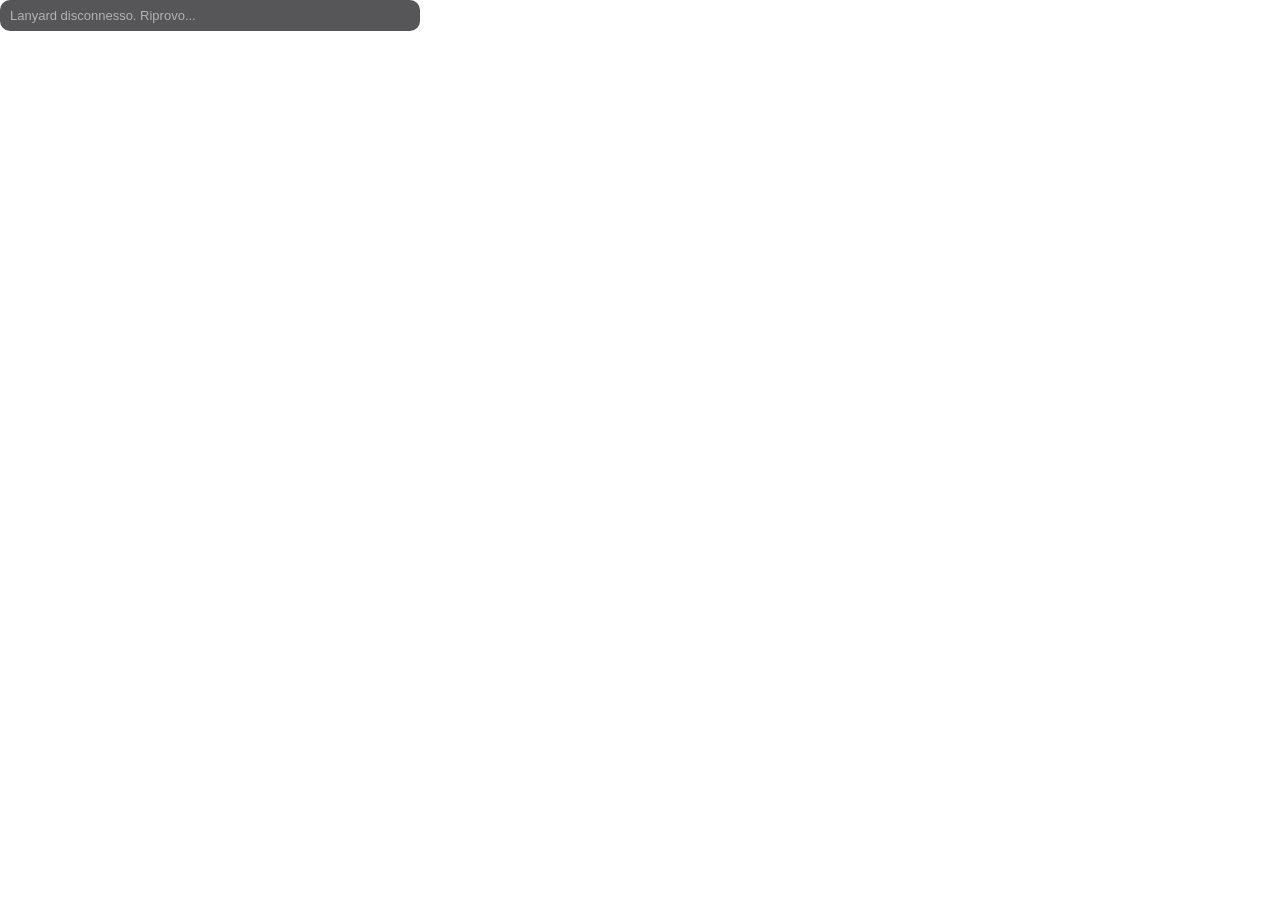
<file: spotify.html>
<!DOCTYPE html>
<html lang="it">
<head>
  <meta charset="UTF-8" />
  <meta name="viewport" content="width=device-width, initial-scale=1" />
  <title>Spotify Now Playing</title>
  <style>
    :root {
      --bg: #0f0f12;
      --muted: #b3b3b3;
      --accent: #1db954;
      --bar: #1e1e24;
    }
    * { box-sizing: border-box; }
    body {
      margin: 0;
      background: transparent;
      font-family: "Inter", Arial, sans-serif;
      color: white;
    }
    .widget {
      width: 420px;
      height: 110px;
      background: var(--bg);
      border-radius: 14px;
      display: flex;
      gap: 12px;
      padding: 12px;
      align-items: center;
    }
    .cover-wrap {
      position: relative;
      width: 86px;
      height: 86px;
      border-radius: 50%;
      overflow: hidden;
      background: radial-gradient(circle at center, #1a1a1f 0 10px, #101014 10px 100%);
      box-shadow: inset 0 0 0 2px rgba(255, 255, 255, 0.06);
    }
    .cover-wrap::after {
      content: "";
      position: absolute;
      width: 12px;
      height: 12px;
      border-radius: 50%;
      background: #0b0b0d;
      border: 2px solid rgba(255, 255, 255, 0.25);
      left: 50%;
      top: 50%;
      transform: translate(-50%, -50%);
      z-index: 2;
      pointer-events: none;
    }
    .cover {
      width: 86px;
      height: 86px;
      border-radius: 50%;
      object-fit: cover;
      background: #1a1a1f;
      animation: spinDisc 4s linear infinite;
      animation-play-state: paused;
      transform-origin: center;
    }
    .cover.spinning {
      animation-play-state: running;
    }
    .info {
      flex: 1;
      min-width: 0;
      display: flex;
      flex-direction: column;
      justify-content: center;
    }
    .song {
      font-size: 16px;
      font-weight: 600;
      white-space: nowrap;
      overflow: hidden;
      text-overflow: ellipsis;
    }
    .artist {
      font-size: 13px;
      color: var(--muted);
      margin-top: 2px;
      white-space: nowrap;
      overflow: hidden;
      text-overflow: ellipsis;
    }
    .bar {
      height: 6px;
      background: var(--bar);
      border-radius: 4px;
      overflow: hidden;
      margin-top: 10px;
    }
    .progress {
      height: 100%;
      width: 0%;
      background: var(--accent);
      transition: width 0.2s linear;
    }
    .status {
      width: 420px;
      padding: 8px 10px;
      font-size: 13px;
      color: var(--muted);
      background: rgba(15, 15, 18, 0.7);
      border-radius: 10px;
      display: none;
    }
    .play-icon {
      width: 0;
      height: 0;
      border-top: 6px solid transparent;
      border-bottom: 6px solid transparent;
      border-left: 10px solid white;
      margin-left: 2px;
    }
    @keyframes spinDisc {
      from { transform: rotate(0deg); }
      to { transform: rotate(360deg); }
    }
  </style>
</head>
<body>
  <div id="widget" class="widget" style="display:none">
    <div class="cover-wrap">
      <img id="cover" class="cover" alt="" />
      <div id="pauseBadge" style="display:none;position:absolute;right:6px;bottom:6px;width:26px;height:26px;border-radius:50%;background:rgba(0,0,0,0.65);display:flex;align-items:center;justify-content:center">
        <span class="play-icon"></span>
      </div>
    </div>
    <div class="info">
      <div id="song" class="song"></div>
      <div id="artist" class="artist"></div>
      <div class="bar">
        <div id="progress" class="progress"></div>
      </div>
    </div>
  </div>
  <div id="status" class="status"></div>

  <script>
    const DISCORD_ID = "590163355839496192";
    const widget = document.getElementById("widget");
    const statusEl = document.getElementById("status");
    const cover = document.getElementById("cover");
    const song = document.getElementById("song");
    const artist = document.getElementById("artist");
    const progress = document.getElementById("progress");
    const pauseBadge = document.getElementById("pauseBadge");
    const timeEl = document.createElement("div");
    timeEl.style.fontSize = "12px";
    timeEl.style.color = "var(--muted)";
    timeEl.style.marginTop = "6px";
    document.querySelector(".info").appendChild(timeEl);

    let currentStart = 0;
    let currentEnd = 0;
    let hasTimestamps = false;
    let lastSpotify = null;
    let lastElapsed = 0;
    let lastDuration = 0;
    let lastPercent = 0;
    let isPaused = false;

    function showStatus(text) {
      widget.style.display = "none";
      statusEl.textContent = text;
      statusEl.style.display = "block";
    }

    function showWidget() {
      statusEl.style.display = "none";
      widget.style.display = "flex";
    }

    function setPlaybackUI(paused) {
      isPaused = paused;
      pauseBadge.style.display = paused ? "flex" : "none";
      cover.classList.toggle("spinning", !paused);
    }

    function render(data) {
      if (!data) {
        showStatus("Nessun dato presenza.");
        return;
      }

      if (data.spotify) {
        lastSpotify = data.spotify;
        showWidget();
        cover.src = data.spotify.album_art_url || "";
        song.textContent = data.spotify.song || "";
        artist.textContent = data.spotify.artist || "";

        currentStart = Number(data.spotify.timestamps && data.spotify.timestamps.start) || 0;
        currentEnd = Number(data.spotify.timestamps && data.spotify.timestamps.end) || 0;
        hasTimestamps = Number.isFinite(currentStart) && Number.isFinite(currentEnd) && currentEnd > currentStart;

        if (data.listening_to_spotify) {
          setPlaybackUI(false);
          tick();
          return;
        }

        setPlaybackUI(true);
        if (hasTimestamps) {
          const now = Date.now();
          const elapsed = Math.max(0, Math.min(currentEnd - currentStart, now - currentStart));
          const duration = currentEnd - currentStart;
          lastElapsed = elapsed;
          lastDuration = duration;
          lastPercent = (elapsed / duration) * 100;
          progress.style.width = Math.max(0, Math.min(100, lastPercent)) + "%";
          timeEl.textContent = fmt(elapsed) + " / " + fmt(duration);
        } else {
          progress.style.width = "0%";
        }
        return;
      }

      if (lastSpotify) {
        showWidget();
        cover.src = lastSpotify.album_art_url || "";
        song.textContent = lastSpotify.song || "";
        artist.textContent = lastSpotify.artist || "";
        setPlaybackUI(true);
        if (lastDuration > 0) {
          progress.style.width = Math.max(0, Math.min(100, lastPercent)) + "%";
          timeEl.textContent = fmt(lastElapsed) + " / " + fmt(lastDuration);
        } else {
          progress.style.width = "0%";
        }
        return;
      }

      showStatus("Spotify non connesso.");
      setPlaybackUI(true);
    }

    function fmt(ms) {
      if (!ms || ms < 0) return "0:00";
      const total = Math.floor(ms / 1000);
      const m = Math.floor(total / 60);
      const s = total % 60;
      return m + ":" + String(s).padStart(2, "0");
    }

    function tick() {
      if (isPaused) return;
      if (!hasTimestamps) {
        progress.style.width = "0%";
        timeEl.textContent = "?:?? / ?:??";
        return;
      }
      const now = Date.now();
      const percent = ((now - currentStart) / (currentEnd - currentStart)) * 100;
      const clamped = Math.max(0, Math.min(100, percent));
      progress.style.width = clamped + "%";
      const elapsed = now - currentStart;
      const duration = currentEnd - currentStart;
      lastElapsed = elapsed;
      lastDuration = duration;
      lastPercent = clamped;
      timeEl.textContent = fmt(elapsed) + " / " + fmt(duration);
    }

    function startTicker() {
      function loop() {
        tick();
        requestAnimationFrame(loop);
      }
      requestAnimationFrame(loop);
    }

    function connect() {
      showStatus("Connessione a Lanyard...");
      const ws = new WebSocket("wss://api.lanyard.rest/socket");
      let heartbeatTimer = null;

      ws.onopen = () => {
        ws.send(JSON.stringify({
          op: 2,
          d: { subscribe_to_id: DISCORD_ID }
        }));
      };

      ws.onmessage = (event) => {
        const msg = JSON.parse(event.data);

        if (msg.op === 1 && msg.d && msg.d.heartbeat_interval) {
          clearInterval(heartbeatTimer);
          heartbeatTimer = setInterval(() => {
            ws.send(JSON.stringify({ op: 3 }));
          }, msg.d.heartbeat_interval);
        }

        if (msg.op === 0 && msg.t === "INIT_STATE") {
          const data = msg.d && msg.d[DISCORD_ID];
          render(data);
        }

        if (msg.op === 0 && msg.t === "PRESENCE_UPDATE") {
          render(msg.d);
        }
      };

      ws.onerror = (err) => {
        console.error("Lanyard websocket error:", err);
        showStatus("Errore websocket Lanyard (controlla la Console).");
      };

      ws.onclose = () => {
        clearInterval(heartbeatTimer);
        showStatus("Lanyard disconnesso. Riprovo...");
        setTimeout(connect, 2000);
      };
    }

    connect();
    startTicker();
  </script>
</body>
</html>
</file>
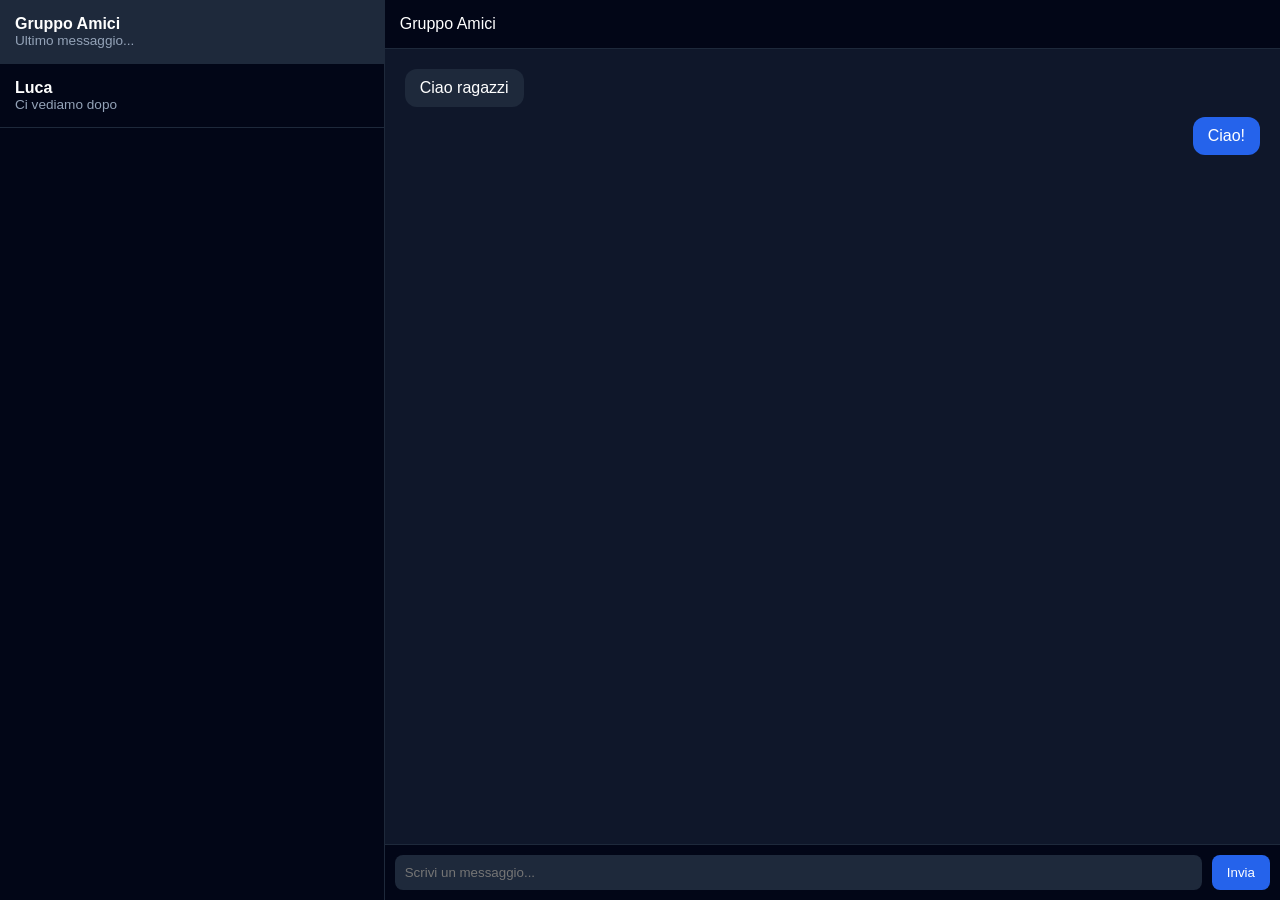
<file: telegram.html>
<!DOCTYPE html><html lang="it">
<head>
<meta charset="UTF-8">
<meta name="viewport" content="width=device-width, initial-scale=1.0">
<title>Chat UI</title><style>
body {
  margin: 0;
  font-family: Arial, sans-serif;
  background: #0f172a;
  color: white;
  display: flex;
  height: 100vh;
}

/* Sidebar */
.sidebar {
  width: 30%;
  background: #020617;
  border-right: 1px solid #1e293b;
  overflow-y: auto;
}

.chat-item {
  padding: 15px;
  border-bottom: 1px solid #1e293b;
  cursor: pointer;
}

.chat-item:hover {
  background: #0f172a;
}

.chat-item.active {
  background: #1e293b;
}

.chat-name {
  font-weight: bold;
}

.chat-last {
  font-size: 0.85em;
  color: #94a3b8;
}

/* Main Chat */
.chat {
  width: 70%;
  display: flex;
  flex-direction: column;
}

.chat-header {
  padding: 15px;
  border-bottom: 1px solid #1e293b;
  background: #020617;
}

.messages {
  flex: 1;
  padding: 20px;
  overflow-y: auto;
  display: flex;
  flex-direction: column;
  gap: 10px;
}

.message {
  max-width: 60%;
  padding: 10px 15px;
  border-radius: 12px;
}

.received {
  background: #1e293b;
  align-self: flex-start;
}

.sent {
  background: #2563eb;
  align-self: flex-end;
}

.input-area {
  display: flex;
  padding: 10px;
  border-top: 1px solid #1e293b;
  background: #020617;
}

.input-area input {
  flex: 1;
  padding: 10px;
  border: none;
  border-radius: 8px;
  outline: none;
  background: #1e293b;
  color: white;
}

.input-area button {
  margin-left: 10px;
  padding: 10px 15px;
  border: none;
  border-radius: 8px;
  background: #2563eb;
  color: white;
  cursor: pointer;
}

.input-area button:hover {
  background: #1d4ed8;
}

</style></head><body><div class="sidebar">
  <div class="chat-item active">
    <div class="chat-name">Gruppo Amici</div>
    <div class="chat-last">Ultimo messaggio...</div>
  </div>
  <div class="chat-item">
    <div class="chat-name">Luca</div>
    <div class="chat-last">Ci vediamo dopo</div>
  </div>
</div><div class="chat">
  <div class="chat-header">Gruppo Amici</div>  <div class="messages" id="messages">
    <div class="message received">Ciao ragazzi</div>
    <div class="message sent">Ciao!</div>
  </div>  <div class="input-area">
    <input type="text" id="input" placeholder="Scrivi un messaggio...">
    <button onclick="sendMessage()">Invia</button>
  </div>
</div><script>
function sendMessage() {
  const input = document.getElementById('input');
  const text = input.value.trim();

  if (!text) return;

  const msg = document.createElement('div');
  msg.classList.add('message', 'sent');
  msg.innerText = text;

  document.getElementById('messages').appendChild(msg);
  input.value = '';
}
</script></body>
</html>
</file>
<file: a.css>
body {
    background: #23272a;
    color: #99aab5;
    font-family: Arial, sans-serif;
}

h1 {
    color: #ffffff;
}

.container {
    max-width: 700px;
    margin: 40px auto;
    padding: 20px;
}

.user-row {
    display: flex;
    flex-direction: column; /* barra sopra, info sotto */
    margin-bottom: 20px;
}

.progress-container {
    position: relative;
    width: 100%;
    height: 20px;
    overflow: visible;
}

.bar-container {
    position: relative;
    width: 100%;
    height: 20px;
}

.bar-image {
    width: 0%; /* verrà aggiornato via JS */
    height: 20px;
    display: block;
    border-radius: 10px; /* opzionale se l'immagine lo permette */
    transition: width 0.5s ease; /* animazione se cambia la lunghezza */
}

.avatar-end {
    position: absolute;
    top: 50%;
    transform: translate(-50%, -50%); /* centro esattamente sull'end della barra */
    width: 45px;
    height: 45px;
    border-radius: 50%;
    border: 3px solid #fff;
    background-color: #23272a;
    box-shadow: 0 0 8px rgba(0,0,0,0.5);
    z-index: 10;
}

.user-info {
    display: flex;
    justify-content: space-between;
    align-items: center;
    margin-top: 5px;
    color: white;
    font-size: 14px;
}

.view-all {
    display: block;
    text-align: center;
    color: #7289da;
    margin-top: 30px;
    text-decoration: none;
}

.time {
    position: absolute;
    top: 50%;
    transform: translateY(-50%);
    color: #ffffff;
    font-size: 12px;
    font-weight: bold;
    white-space: nowrap; /* impedisce a testo di andare a capo */
}
</file>
<file: mcsr-widget/static/dashboard/style.css>
@import url("https://fonts.googleapis.com/css2?family=Sora:wght@400;600;700&display=swap");

:root {
  --bg-1: #0b1218;
  --bg-2: #121d25;
  --panel: #101a22;
  --panel-2: #0d151c;
  --text: #ecf4fb;
  --muted: #8ea2b5;
  --accent: #06b6d4;
  --accent-2: #0ea5e9;
}

body {
  margin: 0;
  font-family: "Sora", sans-serif;
  background:
    radial-gradient(900px 400px at 80% -20%, rgba(124, 58, 237, 0.25), transparent 60%),
    radial-gradient(700px 500px at 10% 0%, rgba(79, 70, 229, 0.25), transparent 65%),
    linear-gradient(135deg, var(--bg-1), var(--bg-2));
  color: var(--text);
  min-height: 100vh;
}

.dashboard {
  display: grid;
  grid-template-columns: 400px 1fr;
  gap: 24px;
  padding: 24px;
  max-width: 1200px;
  margin: auto;
}

.panel, .preview {
  background: var(--panel);
  padding: 22px 24px;
  border-radius: 20px;
  box-shadow: 0 14px 40px rgba(0,0,0,.35);
  border: 1px solid rgba(255,255,255,0.08);
}

h2,h3 { margin-top: 0; }

.subtle {
  margin-top: -4px;
  color: var(--muted);
  font-size: 13px;
}

.control {
  margin-bottom: 16px;
  width: 100%;
  background: transparent;
}


.toggles-control {
  margin-top: 38px;
}

.control > label:not(.checkline) {
  display: block;
  font-size: 14px;
  color: var(--muted);
  margin-bottom: 6px;
}

.checkline {
  display: flex;
  align-items: center;
  justify-content: flex-start;
  gap: 10px;
  margin: 8px 0 0;
  font-size: 15px;
  color: var(--text);
  line-height: 1.3;
  white-space: nowrap;
}

.checkline input {
  width: 18px;
  height: 18px;
  flex: 0 0 18px;
  margin: 0;
  padding: 0;
  border-radius: 4px;
  accent-color: var(--accent);
  transform: none;
}

.control input, .control select {
  width: 100%;
  box-sizing: border-box;
  min-width: 0;
  padding: 11px 12px;
  border-radius: 10px;
  border: 1px solid rgba(255,255,255,0.06);
  background: #182632;
  color: var(--text);
  font-size: 15px;
}

.color-card {
  background: linear-gradient(145deg, rgba(18,30,39,.95), rgba(14,24,32,.95));
  border: 1px solid rgba(255,255,255,0.08);
  border-radius: 14px;
  padding: 12px;
}

.primary-native {
  position: absolute;
  width: 1px;
  height: 1px;
  opacity: 0;
  pointer-events: none;
}

.primary-trigger {
  width: 100%;
  display: flex;
  align-items: center;
  gap: 10px;
  padding: 10px 12px;
  border-radius: 12px;
  border: 1px solid rgba(255,255,255,0.12);
  background: rgba(255,255,255,0.03);
  color: var(--text);
  text-align: left;
  box-shadow: none;
  transform: none;
}

.primary-trigger:hover {
  transform: none;
  box-shadow: none;
  border-color: rgba(255,255,255,0.2);
}

.custom-picker {
  display: none;
  margin-top: 10px;
  padding: 10px;
  border-radius: 12px;
  border: 1px solid rgba(255,255,255,0.12);
  background: rgba(255,255,255,0.03);
}

.custom-picker.open {
  display: block;
}

.picker-spectrum {
  position: relative;
  width: 100%;
  height: 160px;
  border-radius: 10px;
  border: 1px solid rgba(255,255,255,0.22);
  cursor: crosshair;
  background:
    linear-gradient(to top, #000, transparent),
    linear-gradient(to right, #fff, hsl(270, 100%, 50%));
}

.picker-knob {
  position: absolute;
  width: 14px;
  height: 14px;
  border-radius: 999px;
  border: 2px solid #fff;
  box-shadow: 0 0 0 1px rgba(0,0,0,.5);
  transform: translate(-50%, -50%);
  pointer-events: none;
}

.picker-hue-line,
.picker-hex-line {
  margin-top: 8px;
  display: grid;
  grid-template-columns: 42px minmax(0, 1fr);
  align-items: center;
  gap: 8px;
  font-size: 12px;
  color: var(--muted);
}

.picker-hue-line input[type="range"] {
  width: 100%;
  min-width: 0;
  box-sizing: border-box;
  accent-color: var(--accent);
}

.picker-hex-line input {
  width: 100%;
  min-width: 0;
  box-sizing: border-box;
  padding: 8px 10px;
  border-radius: 8px;
  border: 1px solid rgba(255,255,255,0.14);
  background: rgba(0,0,0,0.28);
  color: var(--text);
  font-size: 13px;
}

.primary-swatch {
  width: 22px;
  height: 22px;
  border-radius: 999px;
  border: 1px solid rgba(255,255,255,0.5);
  box-shadow: inset 0 0 0 2px rgba(0,0,0,0.15);
}

.primary-trigger-text {
  font-size: 14px;
  font-weight: 600;
}

.color-meta {
  display: flex;
  flex-direction: column;
  gap: 2px;
  margin: 10px 0 8px;
}

#primaryHex {
  font-size: 14px;
  font-weight: 700;
  letter-spacing: .02em;
  color: #fff;
}

.color-hint {
  font-size: 12px;
  color: var(--muted);
}

.preset-row {
  display: flex;
  gap: 8px;
}

.preset {
  width: 24px;
  height: 24px;
  border-radius: 999px;
  border: 2px solid rgba(255,255,255,0.28);
  background: var(--preset-color);
  box-shadow: none;
  padding: 0;
}

.preset:hover {
  transform: none;
  box-shadow: none;
  border-color: #fff;
}

.preset[data-color="#06B6D4"] { --preset-color: #06B6D4; }
.preset[data-color="#10B981"] { --preset-color: #10B981; }
.preset[data-color="#F59E0B"] { --preset-color: #F59E0B; }
.preset[data-color="#EF4444"] { --preset-color: #EF4444; }
.preset[data-color="#7C3AED"] { --preset-color: #7C3AED; }

.panel input#username {
  background: #fff !important;
  color: #000 !important;
  border-color: rgba(0,0,0,0.25) !important;
  -webkit-text-fill-color: #000;
}

button {
  width: 100%;
  padding: 12px;
  border-radius: 12px;
  border: none;
  background: linear-gradient(135deg, var(--accent), var(--accent-2));
  color: white;
  font-weight: 600;
  cursor: pointer;
  transition: 0.15s;
}
button:hover {
  transform: translateY(-1px);
  box-shadow: 0 10px 25px rgba(124,58,237,.45);
}

.status {
  margin-top: 10px;
  font-size: 12px;
  color: var(--muted);
  min-height: 16px;
}
.status[data-tone="ok"] { color: #7ee787; }
.status[data-tone="error"] { color: #ff7b72; }

.preview iframe {
  width: 100%;
  height: 220px;
  border: none;
  border-radius: 12px;
  background: transparent;
  margin-bottom: 12px;
}

.output input {
  width: 100%;
  padding: 10px;
  border-radius: 10px;
  border: 1px solid rgba(255,255,255,0.06);
  background: var(--panel-2);
  color: #b7c0d6;
  font-size: 13px;
}

.output {
  display: grid;
  grid-template-columns: 1fr 120px;
  gap: 10px;
}

.output button {
  width: auto;
  padding: 10px 12px;
  font-size: 13px;
}

@media (max-width: 900px) {
  .dashboard {
    grid-template-columns: 1fr;
  }
  .output {
    grid-template-columns: 1fr;
  }
}
</file>
<file: mcsr-widget/static/widget/style.css>
@import url("https://fonts.googleapis.com/css2?family=Sora:wght@400;600;700&display=swap");

body {
  margin: 0;
  background: transparent;
  font-family: "Sora", system-ui, sans-serif;
}

#widget {
  --accent: #7c3aed;
  display: inline-flex;
  justify-content: space-between;
  align-items: flex-start;
  gap: 16px;
  padding: 16px 20px;
  border-radius: 18px;
  width: fit-content;
  min-width: 0;
  max-width: 100%;
  background: rgba(15, 15, 20, 0.9);
  color: white;
  box-shadow: 0 10px 30px rgba(0,0,0,.4);
  transition: all 0.3s ease;
  border: 1px solid rgba(255,255,255,0.06);
}

#widget.light {
  background: rgba(245,245,245,0.95);
  color: #0e0e11;
}

.left {
  display: flex;
  align-items: center;
  gap: 10px;
}

#head {
  width: 40px;
  height: 40px;
  image-rendering: pixelated;
  border-radius: 8px;
  border: 1px solid rgba(255,255,255,0.12);
}

.identity {
  display: flex;
  flex-direction: column;
  min-width: 120px;
}

#username {
  font-size: 18px;
  font-weight: 700;
  color: var(--accent);
}

.rank-line {
  display: flex;
  align-items: center;
  gap: 8px;
}

#rankName,
#rank {
  font-size: 14px;
  opacity: .7;
}

.rank-icon {
  width: 20px;
  height: 20px;
  image-rendering: pixelated;
  object-fit: contain;
  display: inline-block;
  border: 1px solid rgba(255,255,255,0.2);
  border-radius: 4px;
  padding: 1px;
  background: rgba(0,0,0,0.2);
}

.right.stats {
  text-align: right;
  display: grid;
  grid-template-rows: repeat(2, auto);
  grid-auto-flow: column;
  grid-auto-columns: max-content;
  gap: 8px 18px;
  justify-content: end;
  align-content: start;
  align-items: start;
  min-width: 0;
  width: auto;
}

.stat {
  display: flex;
  flex-direction: column;
  align-items: flex-end;
  gap: 2px;
  white-space: nowrap;
}

.label {
  font-size: 11px;
  opacity: .62;
  text-transform: uppercase;
  letter-spacing: .04em;
}

#elo {
  font-size: 20px;
  font-weight: 800;
  color: var(--accent);
}

#sessionElo,
#wl,
#winrate,
#avgTime,
#personalBest {
  font-size: 13px;
  opacity: .75;
}

@media (max-width: 520px) {
  #widget {
    flex-direction: column;
    align-items: stretch;
  }

  .right.stats {
    min-width: 0;
    width: 100%;
    grid-template-rows: repeat(2, auto);
    justify-content: end;
    text-align: right;
  }
}
</file>
<file: dash.css>
/* --- Stile generale --- */
body {
    margin: 0;
    font-family: 'Roboto', Arial, sans-serif;
    background: #0f0f1a;
    color: #e6e6eb;
}

.container {
    max-width: 1200px;
    margin: 20px auto;
    padding: 10px;
    display: grid;
    grid-template-columns: 72px 1fr;
    gap: 24px;
}

/* --- Barra superiore / bottoni schede --- */
.tab-buttons {
    display: flex;
    flex-direction: column;
    align-items: center;
    gap: 12px;
    margin-bottom: 20px;
    justify-content: flex-start;
}

.tab-buttons button {
    width: 36px;
    height: 36px;
    padding: 0;
    border: none;
    border-radius: 50%;
    cursor: pointer;
    background: #171a2e;
    color: #e6e6eb;
    transition: 0.3s;
    position: relative;
}

.tab-buttons button:hover {
    background: #2a2f55;
}

.tab-buttons button.active {
    background: #9146ff;
    transform: scale(1.06);
}

.tab-buttons button::before {
    content: attr(data-label);
    position: absolute;
    left: -54px;
    top: 50%;
    transform: translateY(-50%);
    font-size: 11px;
    letter-spacing: 1px;
    color: #b9b9cf;
}

/* --- Schede principali --- */
.tab-content {
    display: none;
}

.tab-content.active {
    display: block;
}

.tab-content.grid.active {
    display: grid;
    grid-template-columns: repeat(auto-fit, minmax(250px, 1fr));
    gap: 16px;
}

.dashboard-layout {
    display: grid;
    grid-template-columns: 120px 1fr 1fr;
    grid-template-areas:
        "pills pillLong bigFetch"
        "pills bigInfo  bigLog";
    gap: 16px;
    align-items: start;
}

.card {
    background: #171a2e;
    border-radius: 16px;
    padding: 20px;
    text-align: center;
    transition: 0.3s;
    min-height: 140px;
}

.card:hover {
    background: #2a2f55;
}

.pills-vertical {
    grid-area: pills;
    display: grid;
    grid-auto-rows: min-content;
    row-gap: 10px;
    justify-items: flex-start;
    padding-top: 6px;
    padding-left: 8px;
    transform: translateX(120px);
    height: 100%;
}

.pill {
    width: 460px;
    min-height: 36px;
    padding: 20px 12px;
    border-radius: 16px;
    background: #171a2e;
    color: #e6e6eb;
    display: flex;
    align-items: center;
    justify-content: center;
    text-align: center;
}


.pill-online {
    min-height: 32px;
    height: 42px;
    padding: 6px 10px;
    justify-content: space-between;
    gap: 16px;
}

.pill-text {
    line-height: 1;
}
.pill-status {
    display: flex;
    flex-direction: column;
    align-items: flex-start;
    gap: 2px;
}
.pill-subtext {
    font-size: 11px;
    color: #9aa0b8;
}

.status-dot {
    width: 10px;
    height: 10px;
    border-radius: 50%;
    display: inline-block;
    flex: 0 0 auto;
}

.status-online {
    background: #2ed573;
}

.status-offline {
    background: #ff4757;
}
.status-unknown {
    background: #9aa0b8;
}
.pill-server {
    justify-content: flex-start;
    gap: 10px;
    min-height: 170px;
}

.server-box {
    width: 100%;
    display: flex;
    flex-direction: column;
    gap: 6px;
    text-align: left;
}

.server-name {
    font-size: 25px;
    font-weight: 600;
}

.server-meta {
    display: flex;
    gap: 8px;
    font-size: 25px;
    color: #9aa0b8;
}

.server-meta span {
    background: #101524;
    border: 1px solid #222a4a;
    padding: 2px 6px;
    border-radius: 999px;
}

.server-icon {
    width: 64px;
    height: 64px;
    border-radius: 50%;
    object-fit: cover;
    border: 1px solid #2a2f55;
    background: #0f1324;
}
.pill-utenti {
    padding: 6px 10px;
    min-height: 38px;
    position: relative;
    gap: 8px;
}

.pill-utenti input {
    width: 100%;
    border: none;
    outline: none;
    background: transparent;
    color: #e6e6eb;
    font-size: 13px;
}

.pill-utenti input::placeholder {
    color: #9aa0b8;
}

.pill-add {
    width: 24px;
    height: 24px;
    border-radius: 6px;
    border: 1px solid #2a2f55;
    background: #171a2e;
    color: #e6e6eb;
    cursor: pointer;
    flex: 0 0 auto;
    line-height: 1;
}

.suggest-box {
    position: absolute;
    top: calc(100% + 6px);
    left: 0;
    right: 0;
    background: #12182b;
    border: 1px solid #2a2f55;
    border-radius: 12px;
    padding: 6px;
    display: none;
    flex-direction: column;
    gap: 4px;
    max-height: 200px;
    overflow-y: auto;
    z-index: 50;
    box-shadow: 0 10px 30px rgba(0,0,0,0.35);
}

.suggest-box.open {
    display: flex;
}

.suggest-item {
    display: flex;
    align-items: center;
    justify-content: space-between;
    gap: 8px;
    padding: 8px 10px;
    border-radius: 8px;
    color: #e6e6eb;
    cursor: pointer;
    font-size: 13px;
}

.suggest-main {
    display: flex;
    align-items: center;
    gap: 8px;
    min-width: 0;
}

.suggest-avatar {
    width: 22px;
    height: 22px;
    border-radius: 50%;
    object-fit: cover;
    flex: 0 0 auto;
}

.suggest-item:hover,
.suggest-item.active {
    background: #1b2140;
}

.suggest-id {
    color: #9aa0b8;
    font-size: 12px;
    white-space: nowrap;
}

.pill-long {
    grid-area: pillLong;
    background: #171a2e;
    border-radius: 999px;
    padding: 12px 14px;
    text-align: center;
    min-height: 44px;
    display: flex;
    align-items: center;
    justify-content: center;
}

.big-card {
    background: #171a2e;
    border-radius: 16px;
    padding: 24px;
    text-align: center;
    min-height: 180px;
    display: flex;
    align-items: center;
    justify-content: center;
}

.card-fetch {
    text-align: left;
    align-items: stretch;
}

.card-info {
    text-align: left;
    align-items: stretch;
}

.targets-card {
    width: 100%;
    display: flex;
    flex-direction: column;
    gap: 12px;
}

.targets-title {
    font-size: 16px;
    font-weight: 600;
}

.targets-form {
    display: flex;
    gap: 8px;
}

.targets-form input {
    flex: 1;
    background: #0f1324;
    border: 1px solid #2a2f55;
    color: #e6e6eb;
    border-radius: 10px;
    padding: 8px 10px;
}

.targets-form button {
    background: #171a2e;
    border: 1px solid #2a2f55;
    color: #e6e6eb;
    border-radius: 10px;
    padding: 8px 12px;
    cursor: pointer;
}

.targets-list {
    list-style: none;
    margin: 0;
    padding: 0;
    display: flex;
    flex-direction: column;
    gap: 8px;
    max-height: 260px;
    overflow-y: auto;
}

.targets-item {
    background: #141828;
    border-radius: 8px;
    padding: 8px 10px;
    display: flex;
    align-items: center;
    justify-content: space-between;
    gap: 10px;
    font-size: 14px;
}

.targets-main {
    display: flex;
    align-items: center;
    gap: 8px;
    min-width: 0;
}

.targets-avatar {
    width: 24px;
    height: 24px;
    border-radius: 50%;
    object-fit: cover;
    flex: 0 0 auto;
}

.targets-remove {
    background: transparent;
    border: none;
    color: #ff4757;
    font-weight: 700;
    cursor: pointer;
    font-size: 14px;
}

.users-card {
    width: 100%;
    display: flex;
    flex-direction: column;
    gap: 12px;
}

.users-title {
    font-size: 16px;
    font-weight: 600;
}

.users-form {
    display: flex;
    gap: 8px;
}

.users-form input {
    flex: 1;
    background: #0f1324;
    border: 1px solid #2a2f55;
    color: #e6e6eb;
    border-radius: 10px;
    padding: 8px 10px;
}

.users-form button,
.users-actions button {
    background: #171a2e;
    border: 1px solid #2a2f55;
    color: #e6e6eb;
    border-radius: 10px;
    padding: 8px 12px;
    cursor: pointer;
}

.users-actions {
    display: flex;
    gap: 8px;
}

.users-list {
    list-style: none;
    margin: 0;
    padding: 0;
    display: flex;
    flex-direction: column;
    gap: 6px;
    max-height: 220px;
    overflow-y: auto;
}

.users-list li {
    background: #141828;
    border-radius: 8px;
    padding: 6px 10px;
    font-size: 14px;
}

.leaderboard-mini {
    display: flex;
    flex-direction: column;
    gap: 18px;
    width: 100%;
}

.leader-row {
    display: flex;
    flex-direction: column;
    gap: 8px;
    font-size: 14px;
    color: #e6e6eb;
}

.leader-line {
    display: grid;
    grid-template-columns: 28px 1fr auto;
    gap: 8px;
    align-items: center;
}

.leader-rank {
    color: #b9b9cf;
}

.leader-time {
    color: #b9b9cf;
    white-space: nowrap;
}

.bar-container {
    position: relative;
    width: 100%;
    height: 20px;
}

.bar-image {
    width: 0%;
    height: 20px;
    display: block;
    border-radius: 10px;
    transition: width 0.5s ease;
}

.avatar-end {
    position: absolute;
    top: 50%;
    transform: translate(-50%, -50%);
    width: 32px;
    height: 32px;
    border-radius: 50%;
    border: 2px solid #fff;
    background-color: #0f0f1a;
    box-shadow: 0 0 8px rgba(0,0,0,0.5);
    z-index: 10;
}

.card-fetch { grid-area: bigFetch; }
.card-info { grid-area: bigInfo; }
.card-log { grid-area: bigLog; }
.card-log {
    text-align: left;
    align-items: stretch;
    background: #171a2e;
}

.log-card {
    width: 100%;
    display: grid;
    gap: 14px;
}

.log-title {
    font-size: 12px;
    font-weight: 700;
    letter-spacing: 1.6px;
    color: #9aa0b8;
    text-transform: uppercase;
}

.log-status {
    font-size: 13px;
    color: #e6e6eb;
    background: #101524;
    border: 1px solid #222a4a;
    margin-top: auto;
    padding: 10px 15px;
    border-radius: 999px;
    width: fit-content;
}

.log-actions {
    display: grid;
    grid-template-columns: 1fr 1fr;
    gap: 10px;
}

.log-btn {
    background: #161b33;
    border: 1px solid #2a2f55;
    color: #e6e6eb;
    border-radius: 12px;
    padding: 12px 16px;
    cursor: pointer;
    font-weight: 700;
    letter-spacing: 0.3px;
    transition: transform 0.15s ease, border-color 0.15s ease, background 0.15s ease;
}

.log-btn:hover {
    transform: translateY(-1px);
}

.log-btn.active {
    background: #13291d;
    border-color: #2f6a44;
    color: #c8f7d2;
}

.log-btn.inactive {
    background: #2a171b;
    border-color: #6a2f39;
    color: #ffb3b9;
}

/* --- Responsive --- */
@media (max-width: 700px) {
    .tab-content.grid.active {
        grid-template-columns: 1fr;
    }

    .dashboard-layout {
        grid-template-columns: 1fr;
        grid-template-areas:
            "pills"
            "pillLong"
            "bigInfo"
            "bigFetch"
            "bigLog";
    }
}

/* --- Fetch box specifico --- */
#fetch-box {
    background: #141828;
    border-radius: 12px;
    padding: 12px;
    min-height: 120px;
    overflow-y: auto;
    text-align: left;
    color: #d1d1f0;
    font-size: 14px;
}
</file>
<file: styles.css>
body {
    font-family: Arial, sans-serif;
    margin: 0;
    padding: 0;
    background-color: #f9f9f9;
}
header {
    background-color: #333;
    color: #fff;
    padding: 10px 20px;
    display: flex;
    justify-content: space-between;
    align-items: center;
}
header .logo {
    font-size: 24px;
    font-weight: bold;
}
nav ul {
    list-style-type: none;
    margin: 0;
    padding: 0;
    display: flex;
}
nav ul li {
    margin: 0 10px;
}
nav ul li a {
    text-decoration: none;
    color: #fff;
    font-weight: bold;
}
.container {
    width: 1024px;
    margin: 20px auto;
    background-color: #fff;
    padding: 20px;
    box-shadow: 0 4px 8px rgba(0, 0, 0, 0.1);
}
footer {
    background-color: #333;
    color: #fff;
    text-align: center;
    padding: 10px 0;
    position: fixed;
    width: 100%;
    bottom: 0;
}
.button {
    display: inline-block;
    background-color: #007BFF;
    color: #fff;
    padding: 10px 20px;
    text-decoration: none;
    border-radius: 4px;
}
</file>
